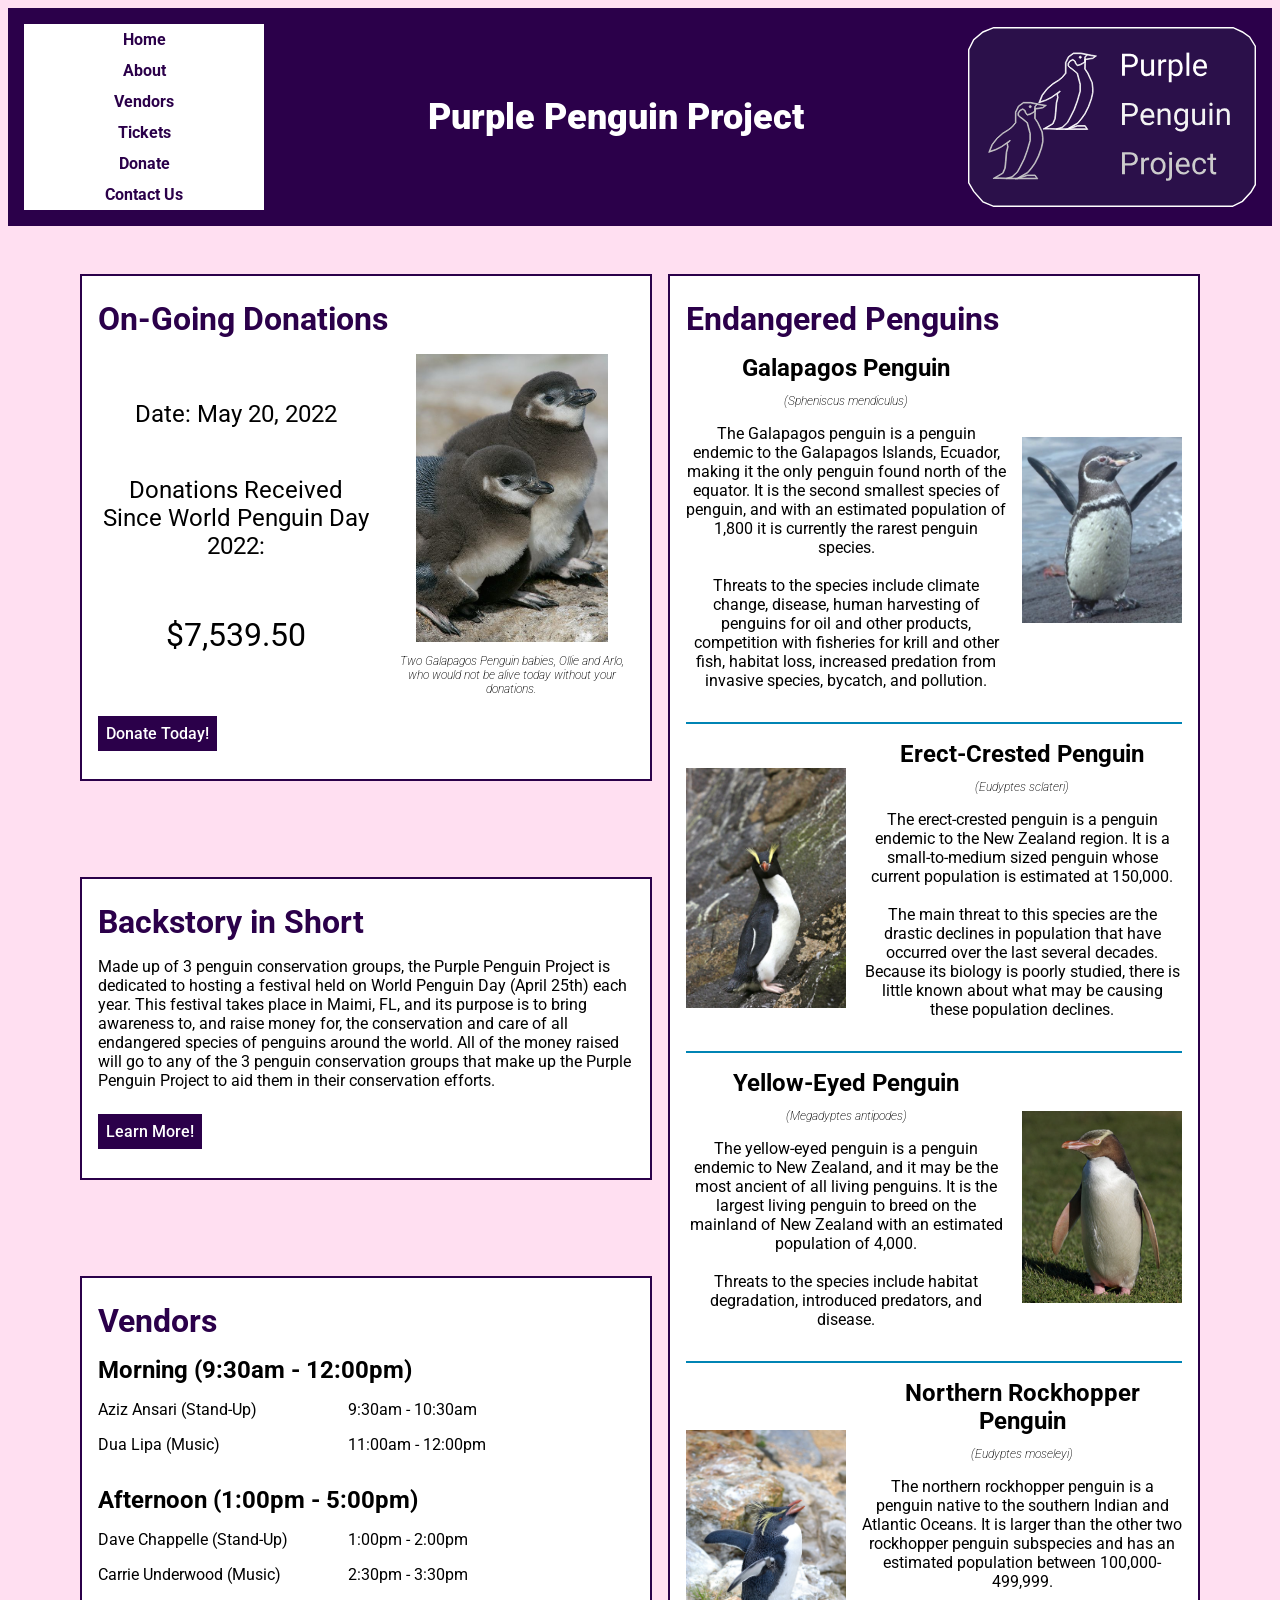
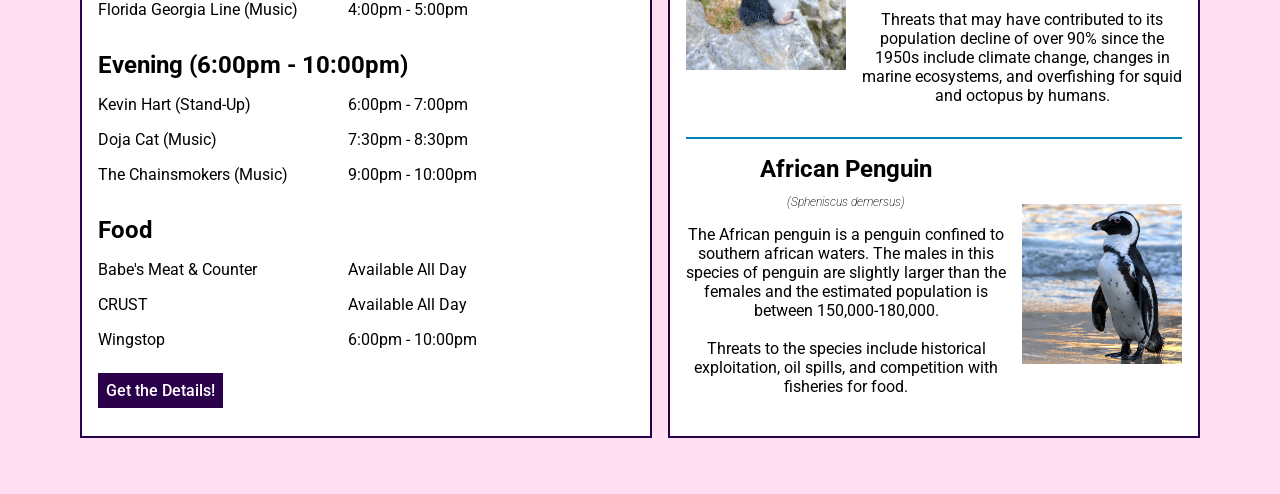
<file: index.html>
<!DOCTYPE html>
<html lang="en">
    <head>
        <meta charset="UTF-8">
        <meta http-equiv="X-UA-Compatible" content="IE=edge">
        <meta name="viewport" content="width=device-width, initial-scale=1.0">
        <title>Purple Penguin Project: Home</title>
        <link rel="stylesheet" href="styles.css">
        <link rel="preconnect" href="https://fonts.googleapis.com">
        <link rel="preconnect" href="https://fonts.gstatic.com" crossorigin>
        <link href="https://fonts.googleapis.com/css2?family=Roboto:ital,wght@0,400;0,500;0,700;0,900;1,100&display=swap" rel="stylesheet">
        <script src="scripts.js"></script>
        <link rel="apple-touch-icon" sizes="180x180" href="images/apple-touch-icon.png">
        <link rel="icon" type="image/png" sizes="32x32" href="images/favicon-32x32.png">
        <link rel="icon" type="image/png" sizes="16x16" href="images/favicon-16x16.png">
        <link rel="manifest" href="images/site.webmanifest">
        <link rel="mask-icon" href="images/safari-pinned-tab.svg" color="#5bbad5">
        <link rel="shortcut icon" href="images/favicon.ico">
        <meta name="msapplication-TileColor" content="#da532c">
        <meta name="msapplication-config" content="images/browserconfig.xml">
        <meta name="theme-color" content="#ffffff">
    </head>
    <body>
        <header>
            <div class="overlay toggle-nav"></div>
            <div class="menu-bars" onclick="toggleNav()">
                <hr>
                <hr>
                <hr>
            </div>
            <nav class="toggle-nav">
                <a href="index.html">Home</a>
                <a href="about.html">About</a>
                <a href="vendors.html">Vendors</a>
                <a href="tickets.html">Tickets</a>
                <a href="donate.html">Donate</a>
                <a href="contact.html">Contact Us</a>
            </nav>
            <h1>Purple Penguin Project</h1>
            <img src="images/logo-white.svg" alt="Purple Penguin Project Logo">
        </header>
        <main class="main-home">
            <section class="home-donations">
                <h3>On-Going Donations</h3>
                <article>
                    <div class="home-don-desktop">
                        <div>
                            <p class="current-don">Date: May 20, 2022</p>
                            <p class="current-don">Donations Received Since World Penguin Day 2022:</p>
                            <p class="don-amount">$7,539.50</p>
                        </div>
                        <div class="home-don-img">
                            <img src="images/galapagos-babies.jpg" alt="Two Galapagos Penguin Babies">
                            <p class="caption">Two Galapagos Penguin babies, Ollie and Arlo, who would not be alive today without your donations.</p>
                        </div>
                    </div>
                    <a href="donate.html">Donate Today!</a>
                </article>
            </section>
            <section class="home-backstory">
                <h3>Backstory in Short</h3>
                <article>
                    <p>Made up of 3 penguin conservation groups, the Purple Penguin Project is dedicated to hosting a festival held on World Penguin Day (April 25th) each year. This festival takes place in Maimi, FL, and its purpose is to bring awareness to, and raise money for, the conservation and care of all endangered species of penguins around the world. All of the money raised will go to any of the 3 penguin conservation groups that make up the Purple Penguin Project to aid them in their conservation efforts.</p>
                    <a href="about.html">Learn More!</a>
                </article>
            </section>
            <section class="home-vendors">
                <h3>Vendors</h3>
                <article>
                    <h4>Morning (9:30am - 12:00pm)</h4>
                    <div class="vendor-grid">
                        <div class="performer">
                            <p>Aziz Ansari (Stand-Up)</p>
                            <p>Dua Lipa (Music)</p>
                        </div>
                        <div class="times">
                            <p>9:30am - 10:30am</p>
                            <p>11:00am - 12:00pm</p>
                        </div>
                    </div>
                    <h4>Afternoon (1:00pm - 5:00pm)</h4>
                    <div class="vendor-grid">
                        <div class="performer">
                            <p>Dave Chappelle (Stand-Up)</p>
                            <p>Carrie Underwood (Music)</p>
                            <p>Florida Georgia Line (Music)</p>
                        </div>
                        <div class="times">
                            <p>1:00pm - 2:00pm</p>
                            <p>2:30pm - 3:30pm</p>
                            <p>4:00pm - 5:00pm</p>
                        </div>
                    </div>
                    <h4>Evening (6:00pm - 10:00pm)</h4>
                    <div class="vendor-grid">
                        <div class="performer">
                            <p>Kevin Hart (Stand-Up)</p>
                            <p>Doja Cat (Music)</p>
                            <p>The Chainsmokers (Music)</p>
                        </div>
                        <div class="times">
                            <p>6:00pm - 7:00pm</p>
                            <p>7:30pm - 8:30pm</p>
                            <p>9:00pm - 10:00pm</p>
                        </div>
                    </div>
                    <h4>Food</h4>
                    <div class="vendor-grid food-grid">
                        <div class="performer">
                            <p>Babe's Meat & Counter</p>
                            <p>CRUST</p>
                            <p>Wingstop</p>
                        </div>
                        <div class="times">
                            <p>Available All Day</p>
                            <p>Available All Day</p>
                            <p>6:00pm - 10:00pm</p>
                        </div>
                    </div>
                    <a href="vendors.html">Get the Details!</a>
                </article>
            </section>
            <section class="home-penguins">
                <h3>Endangered Penguins</h3>
                <article class="penguin-desktop">
                    <div class="galapagos">
                        <div class="info-left">
                            <h4>Galapagos Penguin</h4>
                            <p class="caption-diff">(Spheniscus mendiculus)</p>
                            <p>The Galapagos penguin is a penguin endemic to the Galapagos Islands, Ecuador, making it the only penguin found north of the equator. It is the second smallest species of penguin, and with an estimated population of 1,800 it is currently the rarest penguin species.<br><br>Threats to the species include climate change, disease, human harvesting of penguins for oil and other products, competition with fisheries for krill and other fish, habitat loss, increased predation from invasive species, bycatch, and pollution.</p>
                        </div>
                        <div class="penguin-image">
                            <img src="images/galapagos.jpg" alt="Galapagos Penguin">
                        </div>
                    </div>
                    <div class="erect-crested">
                        <div class="info-right">
                            <h4>Erect-Crested Penguin</h4>
                            <p class="caption-diff">(Eudyptes sclateri)</p>
                            <p>The erect-crested penguin is a penguin endemic to the New Zealand region. It is a small-to-medium sized penguin whose current population is estimated at 150,000.<br><br>The main threat to this species are the drastic declines in population that have occurred over the last several decades. Because its biology is poorly studied, there is little known about what may be causing these population declines.</p>
                        </div>
                        <div class="penguin-image">
                            <img src="images/erect-crested.jpg" alt="Erect-Crested Penguin">
                        </div>
                    </div>
                    <div class="yellow-eyed">
                        <div class="info-left">
                            <h4>Yellow-Eyed Penguin</h4>
                            <p class="caption-diff">(Megadyptes antipodes)</p>
                            <p>The yellow-eyed penguin is a penguin endemic to New Zealand, and it may be the most ancient of all living penguins. It is the largest living penguin to breed on the mainland of New Zealand with an estimated population of 4,000.<br><br>Threats to the species include habitat degradation, introduced predators, and disease.</p>
                        </div>
                        <div class="penguin-image">
                            <img src="images/yellow-eyed.jpg" alt="Yellow-Eyed Penguin">
                        </div>
                    </div>
                    <div class="northern-rockhopper">
                        <div class="info-right">
                            <h4>Northern Rockhopper Penguin</h4>
                            <p class="caption-diff">(Eudyptes moseleyi)</p>
                            <p>The northern rockhopper penguin is a penguin native to the southern Indian and Atlantic Oceans. It is larger than the other two rockhopper penguin subspecies and has an estimated population between 100,000-499,999.<br><br>Threats that may have contributed to its population decline of over 90% since the 1950s include climate change, changes in marine ecosystems, and overfishing for squid and octopus by humans.</p>
                        </div>
                        <div class="penguin-image">
                            <img src="images/northern-rockhopper.jpg" alt="Northern Rockhopper Penguin">
                        </div>
                    </div>
                    <div class="african">
                        <div class="info-left">
                            <h4>African Penguin</h4>
                            <p class="caption-diff">(Spheniscus demersus)</p>
                            <p>The African penguin is a penguin confined to southern african waters. The males in this species of penguin are slightly larger than the females and the estimated population is between 150,000-180,000.<br><br>Threats to the species include historical exploitation, oil spills, and competition with fisheries for food.</p>
                        </div>
                        <div class="penguin-image">
                            <img src="images/african.jpg" alt="African Penguin">
                        </div>
                    </div>
                </article>
            </section>
        </main>
    </body>
</html>
</file>
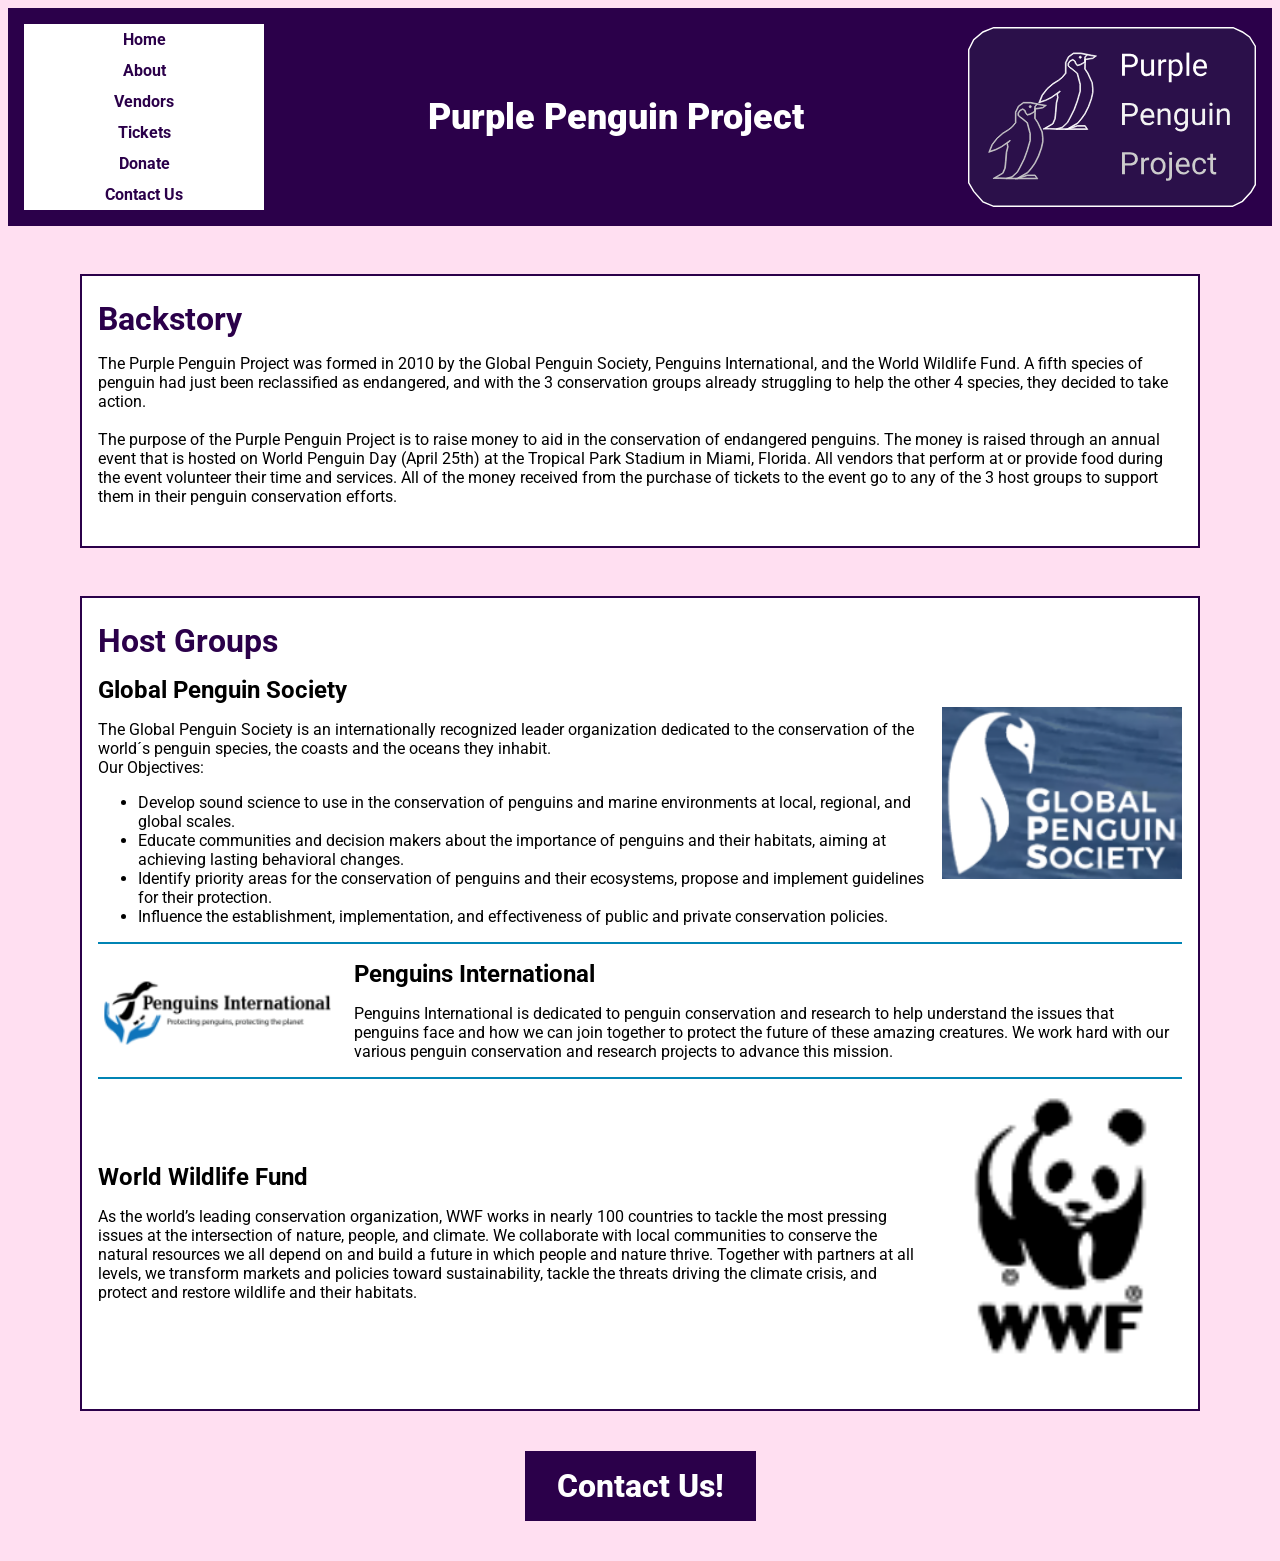
<file: about.html>
<!DOCTYPE html>
<html lang="en">
    <head>
        <meta charset="UTF-8">
        <meta http-equiv="X-UA-Compatible" content="IE=edge">
        <meta name="viewport" content="width=device-width, initial-scale=1.0">
        <title>Purple Penguin Project: About</title>
        <link rel="stylesheet" href="styles.css">
        <link rel="preconnect" href="https://fonts.googleapis.com">
        <link rel="preconnect" href="https://fonts.gstatic.com" crossorigin>
        <link href="https://fonts.googleapis.com/css2?family=Roboto:ital,wght@0,400;0,500;0,700;0,900;1,100&display=swap" rel="stylesheet">
        <script src="scripts.js"></script>
        <link rel="apple-touch-icon" sizes="180x180" href="images/apple-touch-icon.png">
        <link rel="icon" type="image/png" sizes="32x32" href="images/favicon-32x32.png">
        <link rel="icon" type="image/png" sizes="16x16" href="images/favicon-16x16.png">
        <link rel="manifest" href="images/site.webmanifest">
        <link rel="mask-icon" href="images/safari-pinned-tab.svg" color="#5bbad5">
        <link rel="shortcut icon" href="images/favicon.ico">
        <meta name="msapplication-TileColor" content="#da532c">
        <meta name="msapplication-config" content="images/browserconfig.xml">
        <meta name="theme-color" content="#ffffff">
    </head>
    <body>
        <header>
            <div class="overlay toggle-nav"></div>
            <div class="menu-bars" onclick="toggleNav()">
                <hr>
                <hr>
                <hr>
            </div>
            <nav class="toggle-nav">
                <a href="index.html">Home</a>
                <a href="about.html">About</a>
                <a href="vendors.html">Vendors</a>
                <a href="tickets.html">Tickets</a>
                <a href="donate.html">Donate</a>
                <a href="contact.html">Contact Us</a>
            </nav>
            <h1>Purple Penguin Project</h1>
            <img src="images/logo-white.svg" alt="Purple Penguin Project Logo">
        </header>
        <main>
            <section class="about-backstory">
                <h3>Backstory</h3>
                <article>
                    <p>The Purple Penguin Project was formed in 2010 by the Global Penguin Society, Penguins International, and the World Wildlife Fund. A fifth species of penguin had just been reclassified as endangered, and with the 3 conservation groups already struggling to help the other 4 species, they decided to take action.<br><br>
                    The purpose of the Purple Penguin Project is to raise money to aid in the conservation of endangered penguins. The money is raised through an annual event that is hosted on World Penguin Day (April 25th) at the Tropical Park Stadium in Miami, Florida. All vendors that perform at or provide food during the event volunteer their time and services. All of the money received from the purchase of tickets to the event go to any of the 3 host groups to support them in their penguin conservation efforts.</p>
                </article>
            </section>
            <section class="about-hosts">
                <h3>Host Groups</h3>
                <article class="image-info-a">
                    <div class="about-img">
                        <img src="images/global-penguin-society.png" alt="Global Penguin Society Logo">
                    </div>
                    <div>
                        <h4>Global Penguin Society</h4>
                        <p>The Global Penguin Society is an internationally recognized leader organization dedicated to the conservation of the world´s penguin species, the coasts and the oceans they inhabit.<br>Our Objectives:</p>
                        <ul>
                            <li>Develop sound science to use in the conservation of penguins and marine environments at local, regional, and global scales.</li>
                            <li>Educate communities and decision makers about the importance of penguins and their habitats, aiming at achieving lasting behavioral changes.</li>
                            <li>Identify priority areas for the conservation of penguins and their ecosystems, propose and implement guidelines for their protection.</li>
                            <li>Influence the establishment, implementation, and effectiveness of public and private conservation policies.</li>
                        </ul>
                    </div>
                </article>
                <article class="image-info-b">
                    <div class="about-img">
                        <img src="images/penguins-international.png" alt="Penguins International Logo">
                    </div>
                    <div>
                        <h4>Penguins International</h4>
                        <p>Penguins International is dedicated to penguin conservation and research to help understand the issues that penguins face and how we can join together to protect the future of these amazing creatures. We work hard with our various penguin conservation and research projects to advance this mission.</p>
                    </div>
                </article>
                <article class="image-info-c">
                    <div class="about-img">
                        <img src="images/world-wildlife-fund.png" alt="World Wildlife Fund Logo">
                    </div>
                    <div>
                        <h4>World Wildlife Fund</h4>
                        <p>As the world’s leading conservation organization, WWF works in nearly 100 countries to tackle the most pressing issues at the intersection of nature, people, and climate. We collaborate with local communities to conserve the natural resources we all depend on and build a future in which people and nature thrive. Together with partners at all levels, we transform markets and policies toward sustainability, tackle the threats driving the climate crisis, and protect and restore wildlife and their habitats.</p>
                    </div>
                </article>
            </section>
            <footer>
                <a href="contact.html">Contact Us!</a>
            </footer>
        </main>
    </body>
</html>
</file>
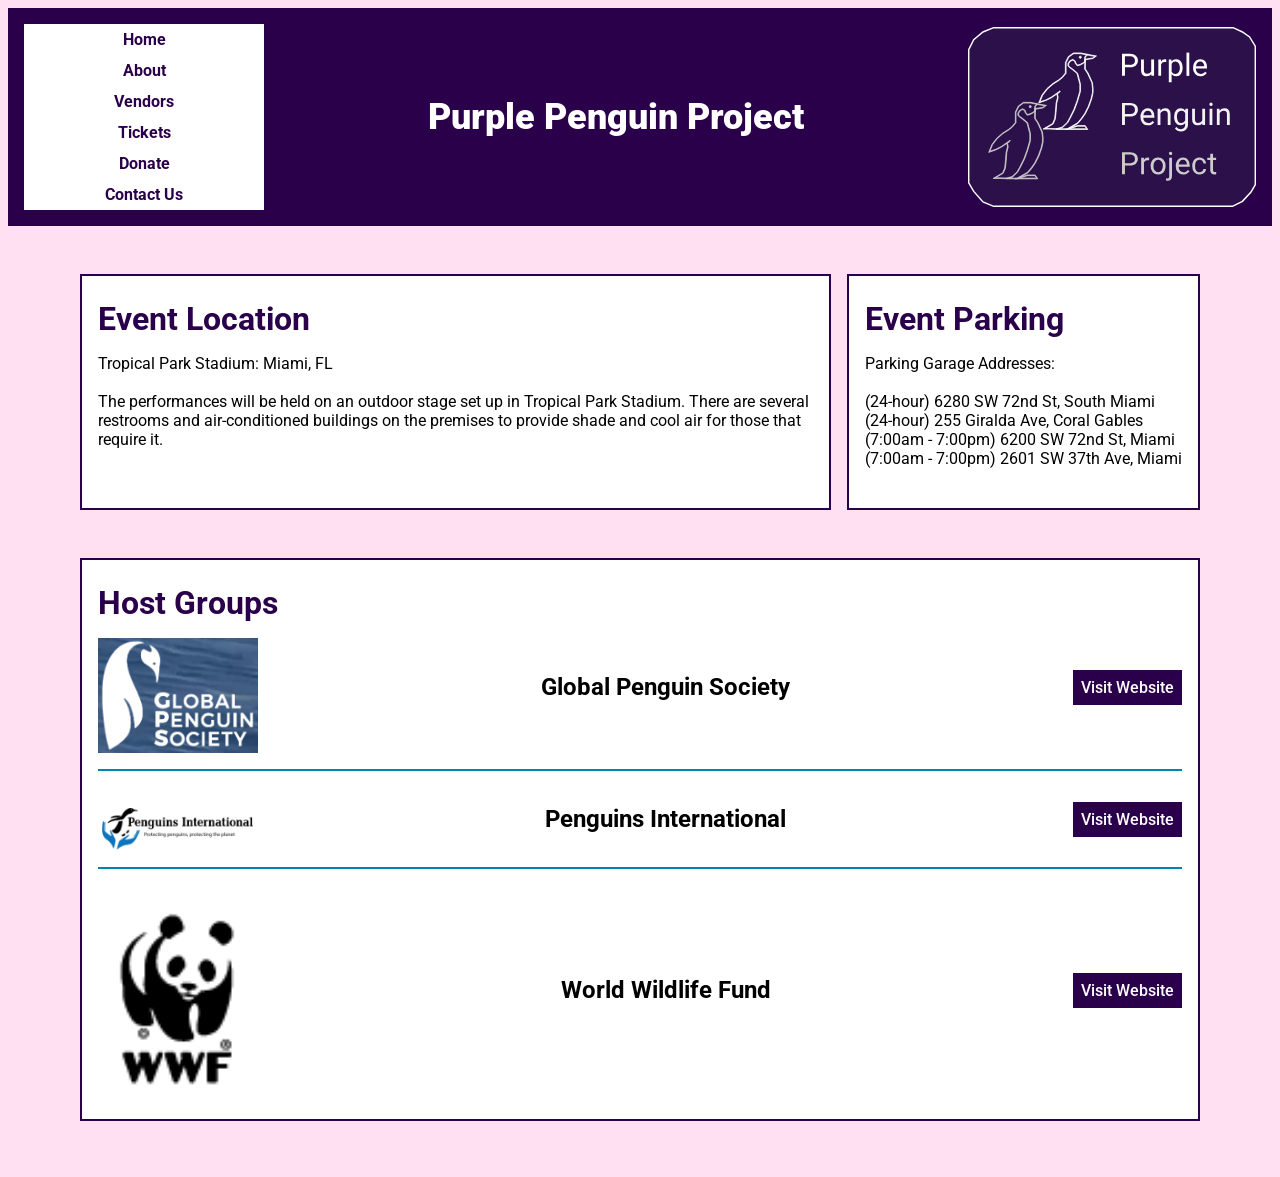
<file: contact.html>
<!DOCTYPE html>
<html lang="en">
    <head>
        <meta charset="UTF-8">
        <meta http-equiv="X-UA-Compatible" content="IE=edge">
        <meta name="viewport" content="width=device-width, initial-scale=1.0">
        <title>Purple Penguin Project: Contact Us</title>
        <link rel="stylesheet" href="styles.css">
        <link rel="preconnect" href="https://fonts.googleapis.com">
        <link rel="preconnect" href="https://fonts.gstatic.com" crossorigin>
        <link href="https://fonts.googleapis.com/css2?family=Roboto:ital,wght@0,400;0,500;0,700;0,900;1,100&display=swap" rel="stylesheet">
        <script src="scripts.js"></script>
        <link rel="apple-touch-icon" sizes="180x180" href="images/apple-touch-icon.png">
        <link rel="icon" type="image/png" sizes="32x32" href="images/favicon-32x32.png">
        <link rel="icon" type="image/png" sizes="16x16" href="images/favicon-16x16.png">
        <link rel="manifest" href="images/site.webmanifest">
        <link rel="mask-icon" href="images/safari-pinned-tab.svg" color="#5bbad5">
        <link rel="shortcut icon" href="images/favicon.ico">
        <meta name="msapplication-TileColor" content="#da532c">
        <meta name="msapplication-config" content="images/browserconfig.xml">
        <meta name="theme-color" content="#ffffff">
    </head>
    <body>
        <header>
            <div class="overlay toggle-nav"></div>
            <div class="menu-bars" onclick="toggleNav()">
                <hr>
                <hr>
                <hr>
            </div>
            <nav class="toggle-nav">
                <a href="index.html">Home</a>
                <a href="about.html">About</a>
                <a href="vendors.html">Vendors</a>
                <a href="tickets.html">Tickets</a>
                <a href="donate.html">Donate</a>
                <a href="contact.html">Contact Us</a>
            </nav>
            <h1>Purple Penguin Project</h1>
            <img src="images/logo-white.svg" alt="Purple Penguin Project Logo">
        </header>
        <main class="main-contact">
            <section class="contact-location">
                <h3>Event Location</h3>
                <article>
                    <p>Tropical Park Stadium: Miami, FL<br><br>
                    The performances will be held on an outdoor stage set up in Tropical Park Stadium. There are several restrooms and air-conditioned buildings on the premises to provide shade and cool air for those that require it.</p>
                </article>
            </section>
            <section class="contact-parking">
                <h3>Event Parking</h3>
                <article>
                    <p>Parking Garage Addresses:<br><br>
                    (24-hour) 6280 SW 72nd St, South Miami<br>
                    (24-hour) 255 Giralda Ave, Coral Gables<br>
                    (7:00am - 7:00pm) 6200 SW 72nd St, Miami<br>
                    (7:00am - 7:00pm) 2601 SW 37th Ave, Miami</p>
                </article>
            </section>
            <section class="contact-hosts">
                <h3>Host Groups</h3>
                <article class="host-one">
                    <img src="images/global-penguin-society.png" alt="Global Penguin Society Logo">
                    <h4>Global Penguin Society</h4>
                    <a href="https://www.globalpenguinsociety.org/#vmo">Visit Website</a>
                </article>
                <article class="host-two">
                    <img src="images/penguins-international.png" alt="Penguins International Logo">
                    <h4>Penguins International</h4>
                    <a href="https://www.penguinsinternational.org/">Visit Website</a>
                </article>
                <article class="host-three">
                    <img src="images/world-wildlife-fund.png" alt="World Wildlife Fund Logo">
                    <h4>World Wildlife Fund</h4>
                    <a href="https://www.worldwildlife.org/">Visit Website</a>
                </article>
            </section>
        </main>
    </body>
</html>
</file>
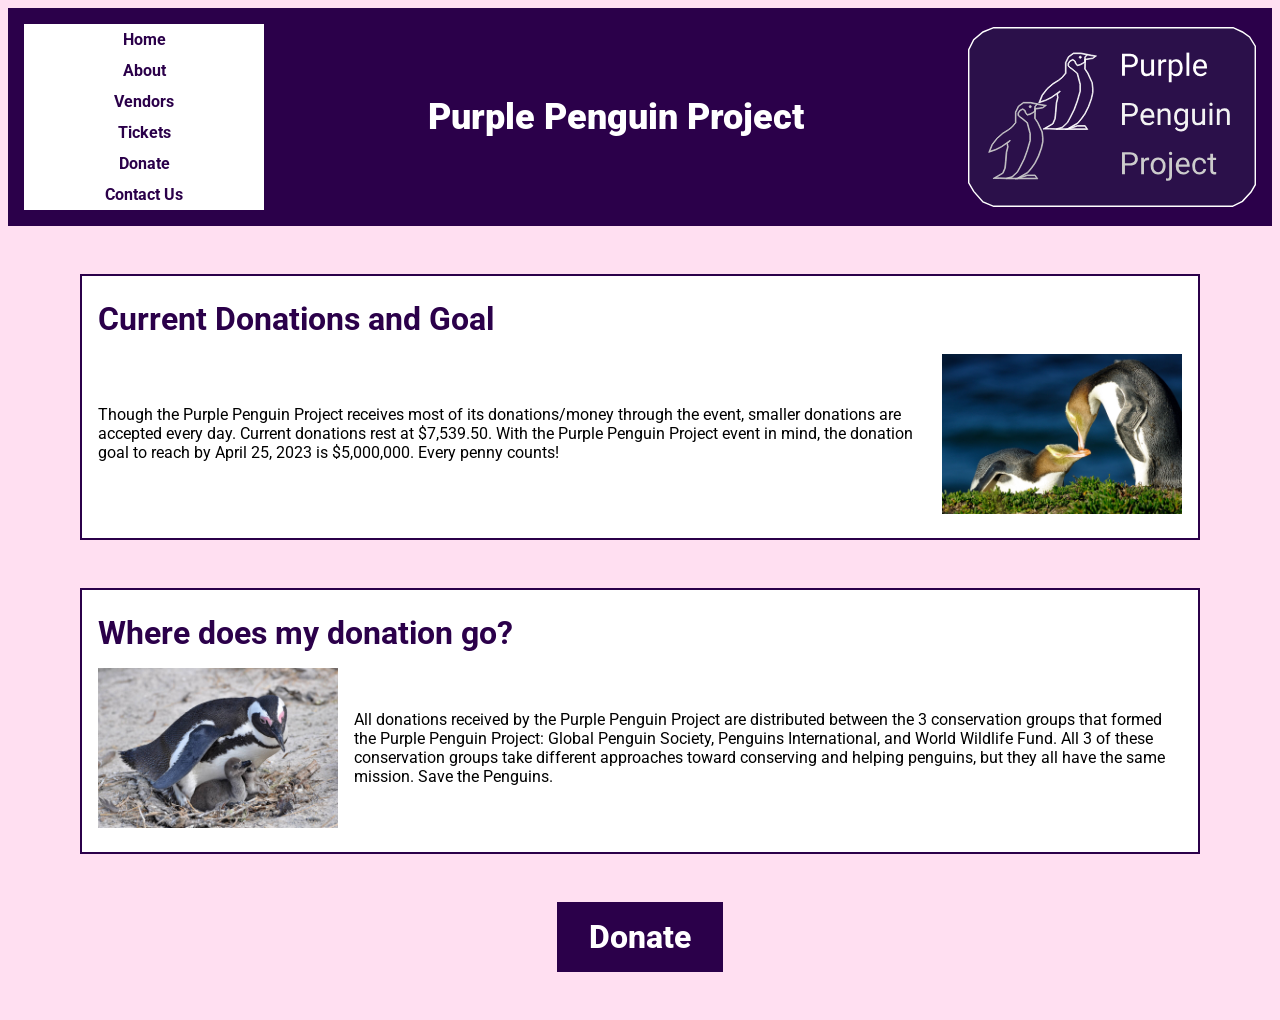
<file: donate.html>
<!DOCTYPE html>
<html lang="en">
    <head>
        <meta charset="UTF-8">
        <meta http-equiv="X-UA-Compatible" content="IE=edge">
        <meta name="viewport" content="width=device-width, initial-scale=1.0">
        <title>Purple Penguin Project: Donations</title>
        <link rel="stylesheet" href="styles.css">
        <link rel="preconnect" href="https://fonts.googleapis.com">
        <link rel="preconnect" href="https://fonts.gstatic.com" crossorigin>
        <link href="https://fonts.googleapis.com/css2?family=Roboto:ital,wght@0,400;0,500;0,700;0,900;1,100&display=swap" rel="stylesheet">
        <script src="scripts.js"></script>
        <link rel="apple-touch-icon" sizes="180x180" href="images/apple-touch-icon.png">
        <link rel="icon" type="image/png" sizes="32x32" href="images/favicon-32x32.png">
        <link rel="icon" type="image/png" sizes="16x16" href="images/favicon-16x16.png">
        <link rel="manifest" href="images/site.webmanifest">
        <link rel="mask-icon" href="images/safari-pinned-tab.svg" color="#5bbad5">
        <link rel="shortcut icon" href="images/favicon.ico">
        <meta name="msapplication-TileColor" content="#da532c">
        <meta name="msapplication-config" content="images/browserconfig.xml">
        <meta name="theme-color" content="#ffffff">
    </head>
    <body class="ticket-donate">
        <header>
            <div class="overlay toggle-nav"></div>
            <div class="menu-bars" onclick="toggleNav()">
                <hr>
                <hr>
                <hr>
            </div>
            <nav class="toggle-nav">
                <a href="index.html">Home</a>
                <a href="about.html">About</a>
                <a href="vendors.html">Vendors</a>
                <a href="tickets.html">Tickets</a>
                <a href="donate.html">Donate</a>
                <a href="contact.html">Contact Us</a>
            </nav>
            <h1>Purple Penguin Project</h1>
            <img src="images/logo-white.svg" alt="Purple Penguin Project Logo">
        </header>
        <main>
            <section class="different">
                <div class="boxes donations">
                    <div>
                        <h3>Current Donations and Goal</h3>
                    </div>
                    <div class="donate-img">
                        <img src="images/yellow-eyed-pair.jpg" alt="Pair of Yellow-Eyed Penguins">
                        <p>Though the Purple Penguin Project receives most of its donations/money through the event, smaller donations are accepted every day. Current donations rest at $7,539.50. With the Purple Penguin Project event in mind, the donation goal to reach by April 25, 2023 is $5,000,000. Every penny counts!</p>
                    </div>
                </div>
                <div class="boxes">
                    <div>
                        <h3>Where does my donation go?</h3>
                    </div>
                    <div class=" don-flip">
                        <img src="images/african-family.jpg" alt="Family of African Penguins">
                        <p>All donations received by the Purple Penguin Project are distributed between the 3 conservation groups that formed the Purple Penguin Project: Global Penguin Society, Penguins International, and World Wildlife Fund. All 3 of these conservation groups take different approaches toward conserving and helping penguins, but they all have the same mission. Save the Penguins.</p>
                    </div>
                </div>
            </section>
            <div class="form-button">
                <a href="donation-form.html">Donate</a>
            </div>
        </main>
    </body>
</html>
</file>
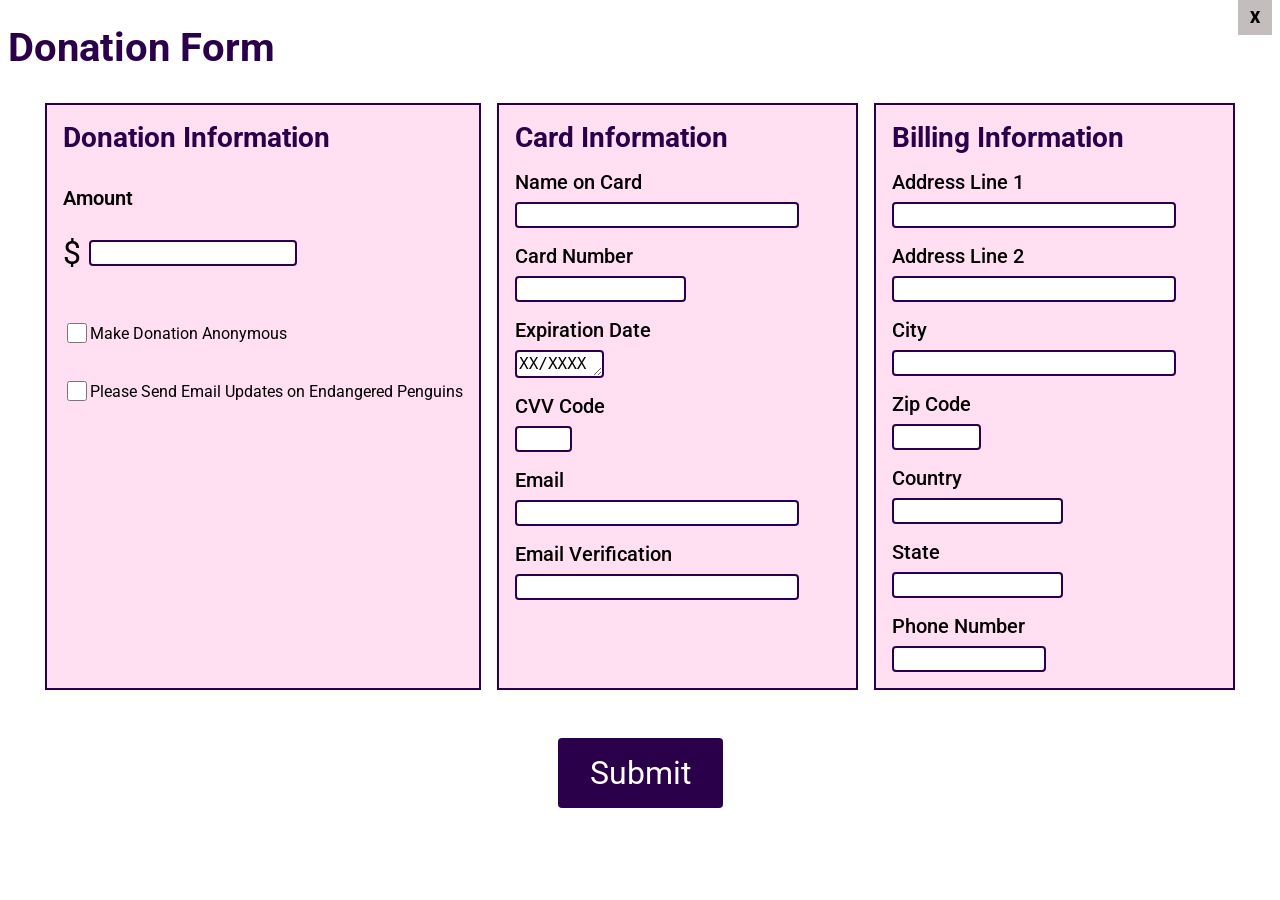
<file: donation-form.html>
<!DOCTYPE html>
<html lang="en">
    <head>
        <meta charset="UTF-8">
        <meta http-equiv="X-UA-Compatible" content="IE=edge">
        <meta name="viewport" content="width=device-width, initial-scale=1.0">
        <title>Purple Penguin Project: Donation Form</title>
        <link rel="stylesheet" href="forms.css">
        <link rel="preconnect" href="https://fonts.googleapis.com">
        <link rel="preconnect" href="https://fonts.gstatic.com" crossorigin>
        <link href="https://fonts.googleapis.com/css2?family=Roboto:ital,wght@0,400;0,500;0,700;0,900;1,100&display=swap" rel="stylesheet">
        <link rel="apple-touch-icon" sizes="180x180" href="images/apple-touch-icon.png">
        <link rel="icon" type="image/png" sizes="32x32" href="images/favicon-32x32.png">
        <link rel="icon" type="image/png" sizes="16x16" href="images/favicon-16x16.png">
        <link rel="manifest" href="images/site.webmanifest">
        <link rel="mask-icon" href="images/safari-pinned-tab.svg" color="#5bbad5">
        <link rel="shortcut icon" href="images/favicon.ico">
        <meta name="msapplication-TileColor" content="#da532c">
        <meta name="msapplication-config" content="images/browserconfig.xml">
        <meta name="theme-color" content="#ffffff">
    </head>
    <body>
        <header class="form">
            <h2>Donation Form</h2>
            <div class="x-out">
                <a href="donate.html">X</a>
            </div>
        </header>
        <main>
            <form>
                <section class="display">
                    <section class="donation">
                        <h3>Donation Information</h3>
                        <label for="amount" class="amount">Amount</label>
                        <div class="money">
                            <p>$</p>
                            <input type="number" id="amount" class="amount-input">
                        </div>
                        <div class="select donation-select">
                            <input type="checkbox" id="anon">
                            <label for="anon">Make Donation Anonymous</label>
                        </div>
                        <div class="select donation-select">
                            <input type="checkbox" id="updates">
                            <label for="updates">Please Send Email Updates on Endangered Penguins</label>
                        </div>
                    </section>
                    <section class="card-info">
                        <h3>Card Information</h3>
                        <label for="card-name">Name on Card</label>
                        <input type="text" id="card-name">
                        <label for="card-number">Card Number</label>
                        <input type="number" id="card-number" class="card-number">
                        <label for="exp-date">Expiration Date</label>
                        <textarea id="exp-date">XX/XXXX</textarea>
                        <label for="cvv">CVV Code</label>
                        <input type="number" id="cvv" class="cvv">
                        <label for="email">Email</label>
                        <input type="email" id="email">
                        <label for="email-ver">Email Verification</label>
                        <input type="email" id="email-ver">
                    </section>
                    <section class="billing-info">
                        <h3>Billing Information</h3>
                        <label for="address-one">Address Line 1</label>
                        <input type="text" id="address-one">
                        <label for="address-two">Address Line 2</label>
                        <input type="text" id="address-two">
                        <label for="city">City</label>
                        <input type="text" id="city" class="city">
                        <label for="zip-code">Zip Code</label>
                        <input type="number" id="zip-code" class="zip-code">
                        <label for="country">Country</label>
                        <input type="text" id="country" class="country">
                        <label for="state">State</label>
                        <input type="text" id="state" class="state">
                        <label for="phone">Phone Number</label>
                        <input type="tel" id="phone">
                    </section>
                </section>
                <div class="buttons">
                    <input type="submit">
                </div>
            </form>
        </main>
    </body>
</html>
</file>
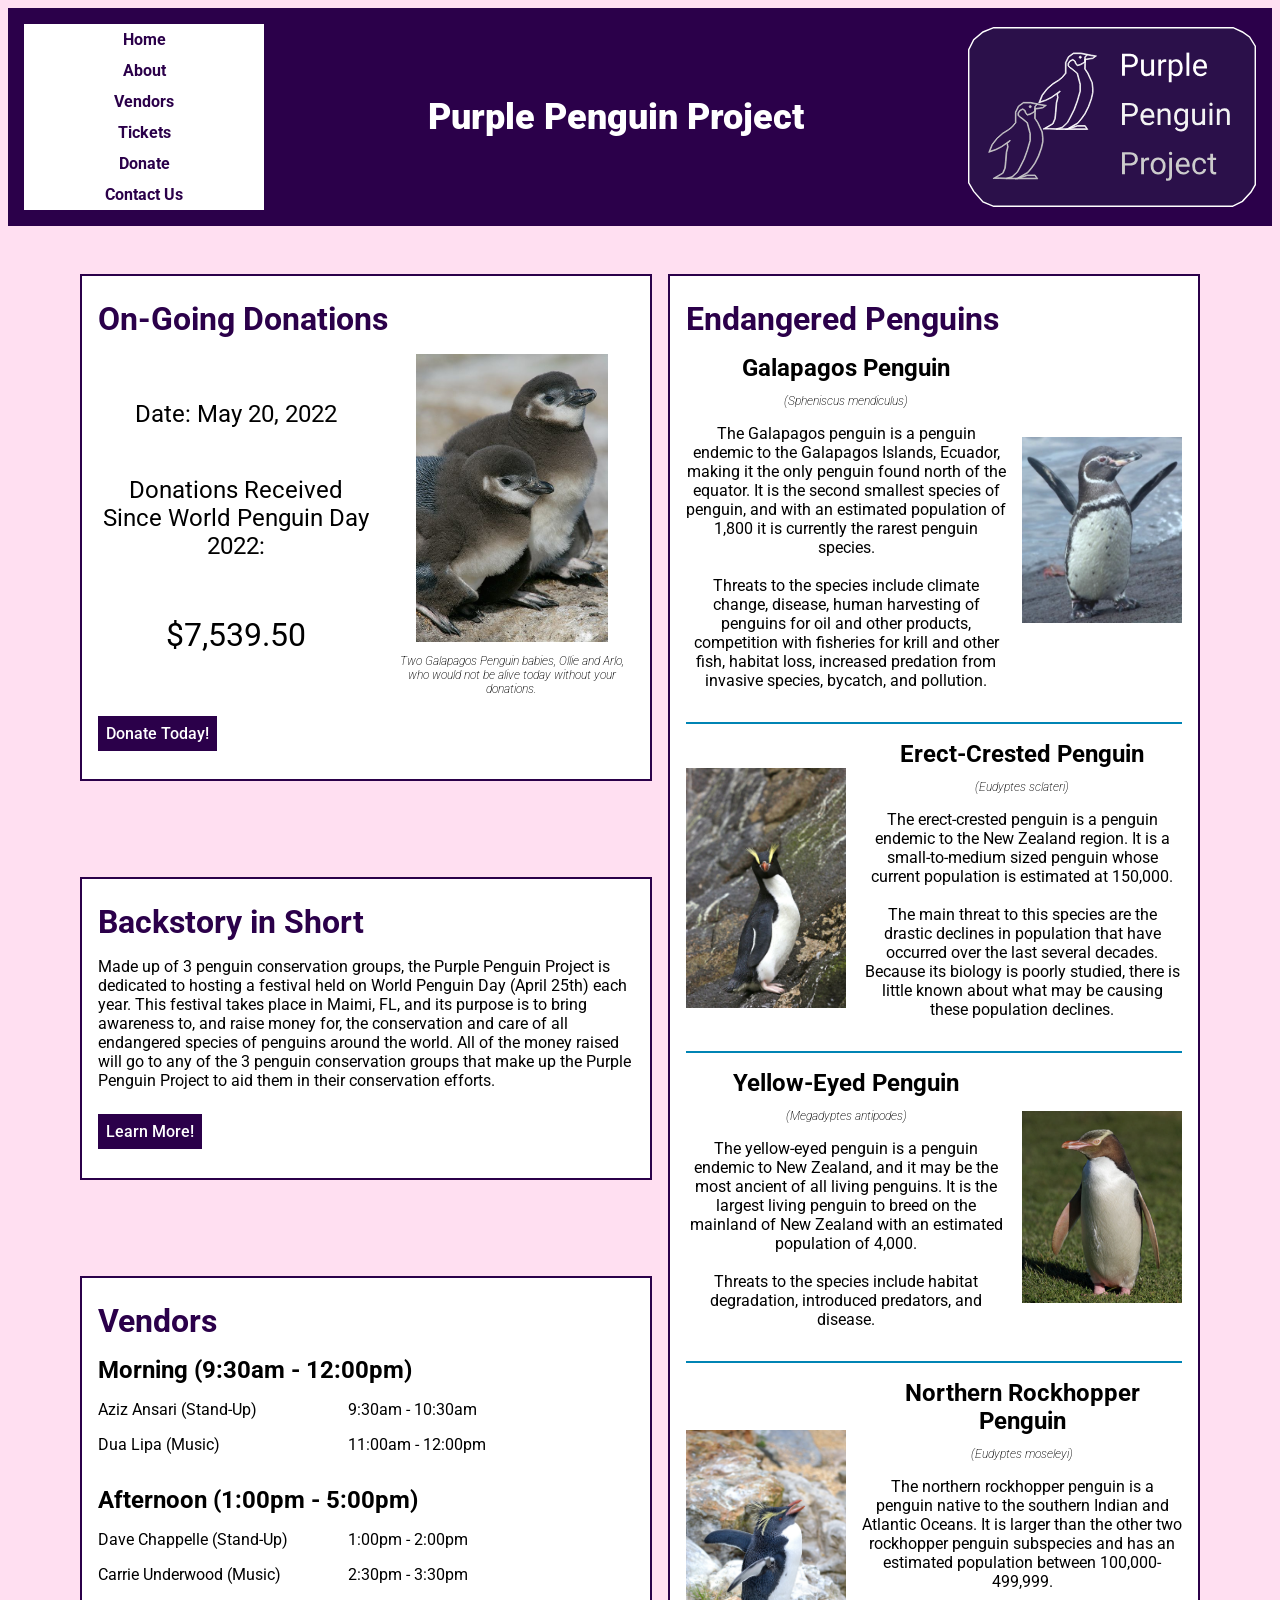
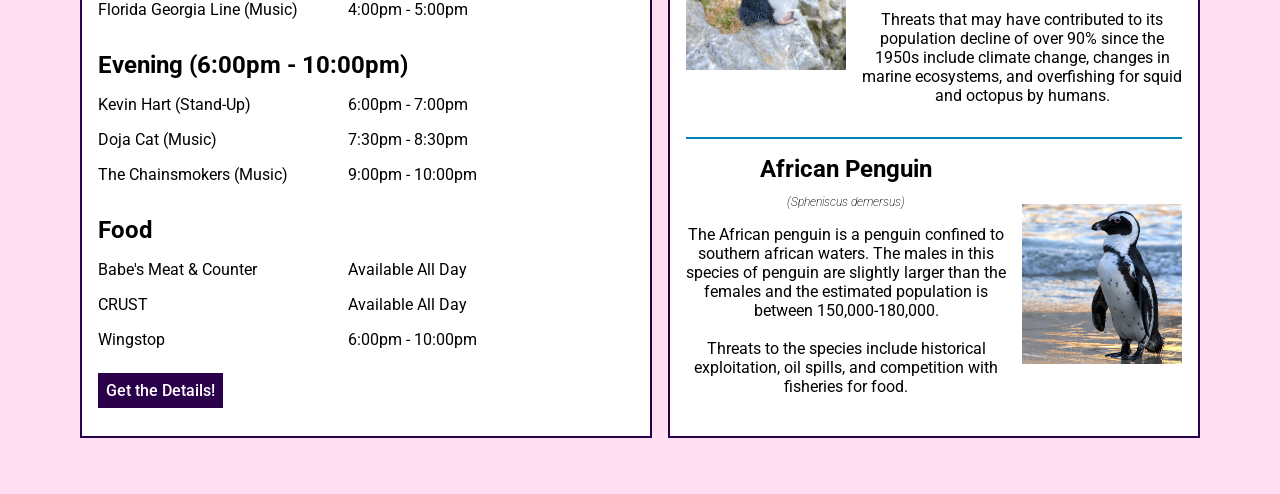
<file: home.html>
<!DOCTYPE html>
<html lang="en">
    <head>
        <meta charset="UTF-8">
        <meta http-equiv="X-UA-Compatible" content="IE=edge">
        <meta name="viewport" content="width=device-width, initial-scale=1.0">
        <title>Purple Penguin Project: Home</title>
        <link rel="stylesheet" href="styles.css">
        <link rel="preconnect" href="https://fonts.googleapis.com">
        <link rel="preconnect" href="https://fonts.gstatic.com" crossorigin>
        <link href="https://fonts.googleapis.com/css2?family=Roboto:ital,wght@0,400;0,500;0,700;0,900;1,100&display=swap" rel="stylesheet">
        <script src="scripts.js"></script>
        <link rel="apple-touch-icon" sizes="180x180" href="images/apple-touch-icon.png">
        <link rel="icon" type="image/png" sizes="32x32" href="images/favicon-32x32.png">
        <link rel="icon" type="image/png" sizes="16x16" href="images/favicon-16x16.png">
        <link rel="manifest" href="images/site.webmanifest">
        <link rel="mask-icon" href="images/safari-pinned-tab.svg" color="#5bbad5">
        <link rel="shortcut icon" href="images/favicon.ico">
        <meta name="msapplication-TileColor" content="#da532c">
        <meta name="msapplication-config" content="images/browserconfig.xml">
        <meta name="theme-color" content="#ffffff">
    </head>
    <body>
        <header>
            <div class="overlay toggle-nav"></div>
            <div class="menu-bars" onclick="toggleNav()">
                <hr>
                <hr>
                <hr>
            </div>
            <nav class="toggle-nav">
                <a href="home.html">Home</a>
                <a href="about.html">About</a>
                <a href="vendors.html">Vendors</a>
                <a href="tickets.html">Tickets</a>
                <a href="donate.html">Donate</a>
                <a href="contact.html">Contact Us</a>
            </nav>
            <h1>Purple Penguin Project</h1>
            <img src="images/logo-white.svg" alt="Purple Penguin Project Logo">
        </header>
        <main class="main-home">
            <section class="home-donations">
                <h3>On-Going Donations</h3>
                <article>
                    <div class="home-don-desktop">
                        <div>
                            <p class="current-don">Date: May 20, 2022</p>
                            <p class="current-don">Donations Received Since World Penguin Day 2022:</p>
                            <p class="don-amount">$7,539.50</p>
                        </div>
                        <div class="home-don-img">
                            <img src="images/galapagos-babies.jpg" alt="Two Galapagos Penguin Babies">
                            <p class="caption">Two Galapagos Penguin babies, Ollie and Arlo, who would not be alive today without your donations.</p>
                        </div>
                    </div>
                    <a href="donate.html">Donate Today!</a>
                </article>
            </section>
            <section class="home-backstory">
                <h3>Backstory in Short</h3>
                <article>
                    <p>Made up of 3 penguin conservation groups, the Purple Penguin Project is dedicated to hosting a festival held on World Penguin Day (April 25th) each year. This festival takes place in Maimi, FL, and its purpose is to bring awareness to, and raise money for, the conservation and care of all endangered species of penguins around the world. All of the money raised will go to any of the 3 penguin conservation groups that make up the Purple Penguin Project to aid them in their conservation efforts.</p>
                    <a href="about.html">Learn More!</a>
                </article>
            </section>
            <section class="home-vendors">
                <h3>Vendors</h3>
                <article>
                    <h4>Morning (9:30am - 12:00pm)</h4>
                    <div class="vendor-grid">
                        <div class="performer">
                            <p>Aziz Ansari (Stand-Up)</p>
                            <p>Dua Lipa (Music)</p>
                        </div>
                        <div class="times">
                            <p>9:30am - 10:30am</p>
                            <p>11:00am - 12:00pm</p>
                        </div>
                    </div>
                    <h4>Afternoon (1:00pm - 5:00pm)</h4>
                    <div class="vendor-grid">
                        <div class="performer">
                            <p>Dave Chappelle (Stand-Up)</p>
                            <p>Carrie Underwood (Music)</p>
                            <p>Florida Georgia Line (Music)</p>
                        </div>
                        <div class="times">
                            <p>1:00pm - 2:00pm</p>
                            <p>2:30pm - 3:30pm</p>
                            <p>4:00pm - 5:00pm</p>
                        </div>
                    </div>
                    <h4>Evening (6:00pm - 10:00pm)</h4>
                    <div class="vendor-grid">
                        <div class="performer">
                            <p>Kevin Hart (Stand-Up)</p>
                            <p>Doja Cat (Music)</p>
                            <p>The Chainsmokers (Music)</p>
                        </div>
                        <div class="times">
                            <p>6:00pm - 7:00pm</p>
                            <p>7:30pm - 8:30pm</p>
                            <p>9:00pm - 10:00pm</p>
                        </div>
                    </div>
                    <h4>Food</h4>
                    <div class="vendor-grid food-grid">
                        <div class="performer">
                            <p>Babe's Meat & Counter</p>
                            <p>CRUST</p>
                            <p>Wingstop</p>
                        </div>
                        <div class="times">
                            <p>Available All Day</p>
                            <p>Available All Day</p>
                            <p>6:00pm - 10:00pm</p>
                        </div>
                    </div>
                    <a href="vendors.html">Get the Details!</a>
                </article>
            </section>
            <section class="home-penguins">
                <h3>Endangered Penguins</h3>
                <article class="penguin-desktop">
                    <div class="galapagos">
                        <div class="info-left">
                            <h4>Galapagos Penguin</h4>
                            <p class="caption-diff">(Spheniscus mendiculus)</p>
                            <p>The Galapagos penguin is a penguin endemic to the Galapagos Islands, Ecuador, making it the only penguin found north of the equator. It is the second smallest species of penguin, and with an estimated population of 1,800 it is currently the rarest penguin species.<br><br>Threats to the species include climate change, disease, human harvesting of penguins for oil and other products, competition with fisheries for krill and other fish, habitat loss, increased predation from invasive species, bycatch, and pollution.</p>
                        </div>
                        <div class="penguin-image">
                            <img src="images/galapagos.jpg" alt="Galapagos Penguin">
                        </div>
                    </div>
                    <div class="erect-crested">
                        <div class="info-right">
                            <h4>Erect-Crested Penguin</h4>
                            <p class="caption-diff">(Eudyptes sclateri)</p>
                            <p>The erect-crested penguin is a penguin endemic to the New Zealand region. It is a small-to-medium sized penguin whose current population is estimated at 150,000.<br><br>The main threat to this species are the drastic declines in population that have occurred over the last several decades. Because its biology is poorly studied, there is little known about what may be causing these population declines.</p>
                        </div>
                        <div class="penguin-image">
                            <img src="images/erect-crested.jpg" alt="Erect-Crested Penguin">
                        </div>
                    </div>
                    <div class="yellow-eyed">
                        <div class="info-left">
                            <h4>Yellow-Eyed Penguin</h4>
                            <p class="caption-diff">(Megadyptes antipodes)</p>
                            <p>The yellow-eyed penguin is a penguin endemic to New Zealand, and it may be the most ancient of all living penguins. It is the largest living penguin to breed on the mainland of New Zealand with an estimated population of 4,000.<br><br>Threats to the species include habitat degradation, introduced predators, and disease.</p>
                        </div>
                        <div class="penguin-image">
                            <img src="images/yellow-eyed.jpg" alt="Yellow-Eyed Penguin">
                        </div>
                    </div>
                    <div class="northern-rockhopper">
                        <div class="info-right">
                            <h4>Northern Rockhopper Penguin</h4>
                            <p class="caption-diff">(Eudyptes moseleyi)</p>
                            <p>The northern rockhopper penguin is a penguin native to the southern Indian and Atlantic Oceans. It is larger than the other two rockhopper penguin subspecies and has an estimated population between 100,000-499,999.<br><br>Threats that may have contributed to its population decline of over 90% since the 1950s include climate change, changes in marine ecosystems, and overfishing for squid and octopus by humans.</p>
                        </div>
                        <div class="penguin-image">
                            <img src="images/northern-rockhopper.jpg" alt="Northern Rockhopper Penguin">
                        </div>
                    </div>
                    <div class="african">
                        <div class="info-left">
                            <h4>African Penguin</h4>
                            <p class="caption-diff">(Spheniscus demersus)</p>
                            <p>The African penguin is a penguin confined to southern african waters. The males in this species of penguin are slightly larger than the females and the estimated population is between 150,000-180,000.<br><br>Threats to the species include historical exploitation, oil spills, and competition with fisheries for food.</p>
                        </div>
                        <div class="penguin-image">
                            <img src="images/african.jpg" alt="African Penguin">
                        </div>
                    </div>
                </article>
            </section>
        </main>
    </body>
</html>
</file>
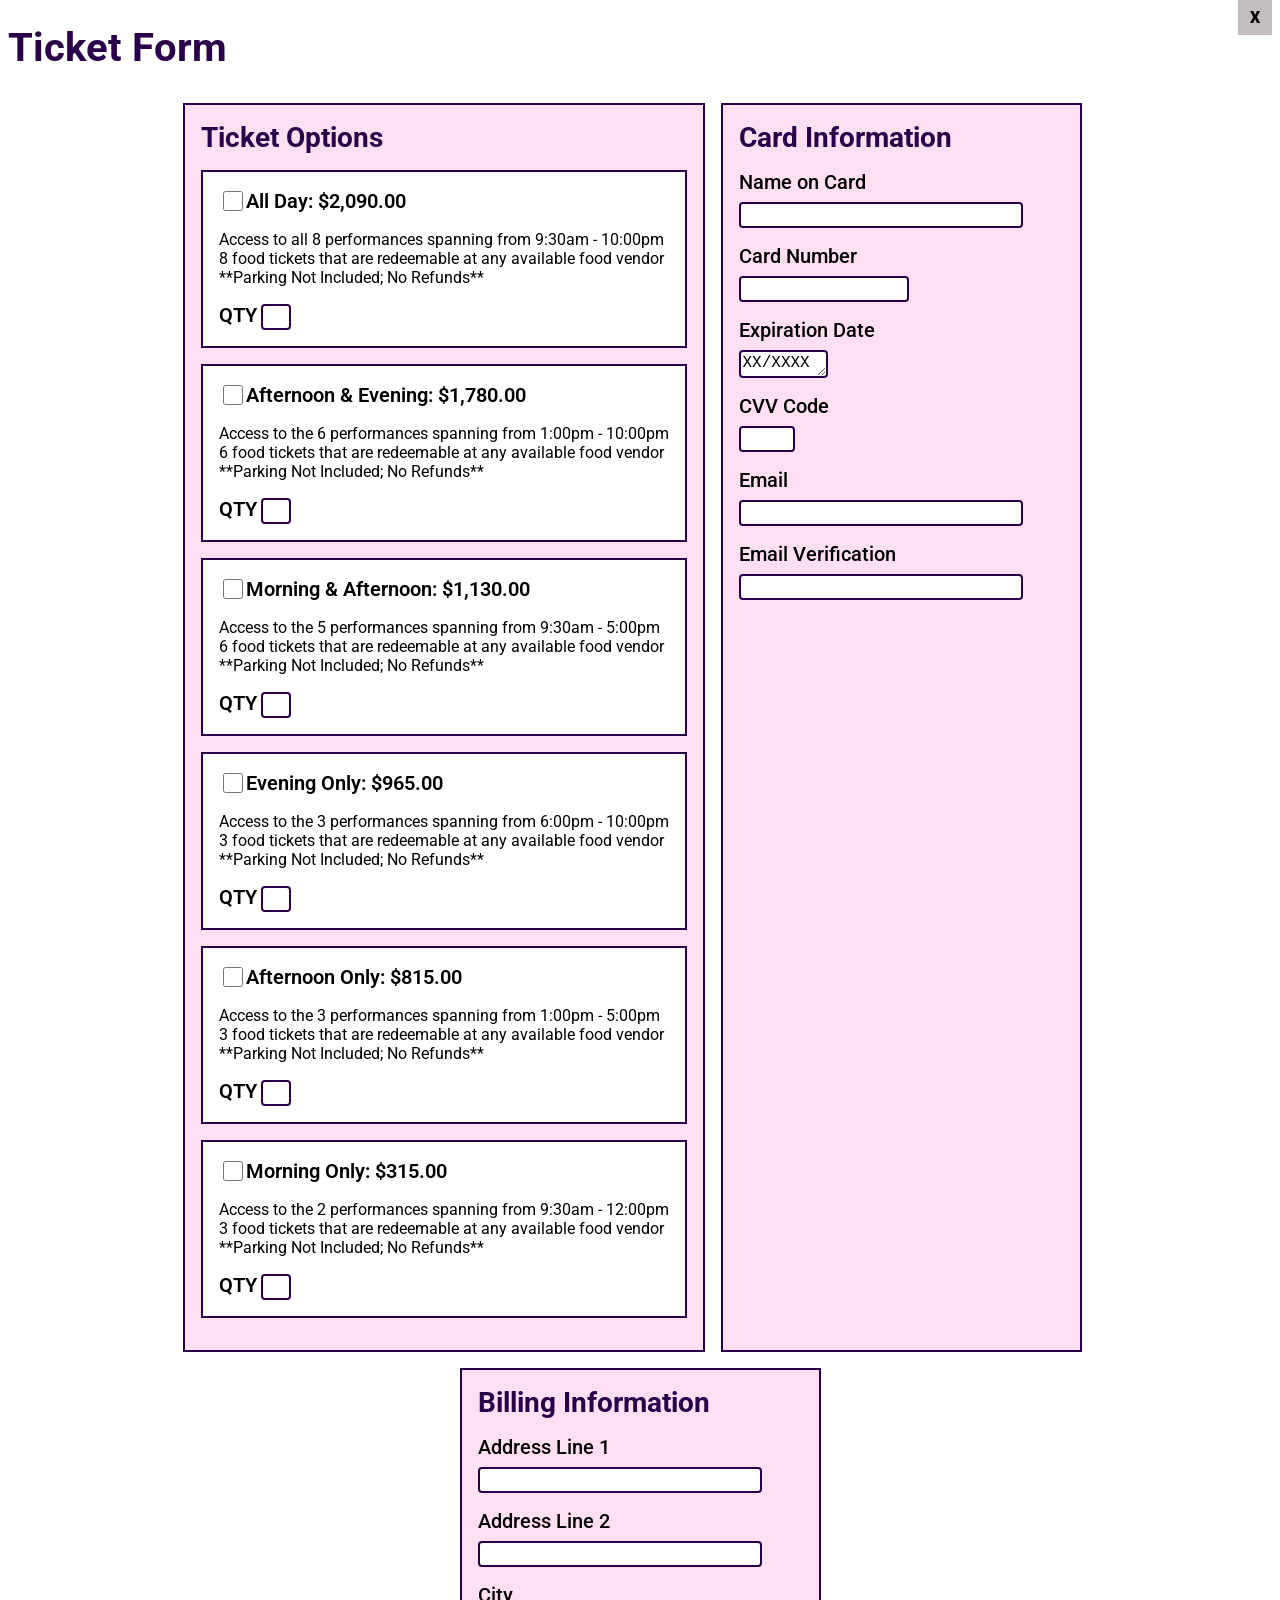
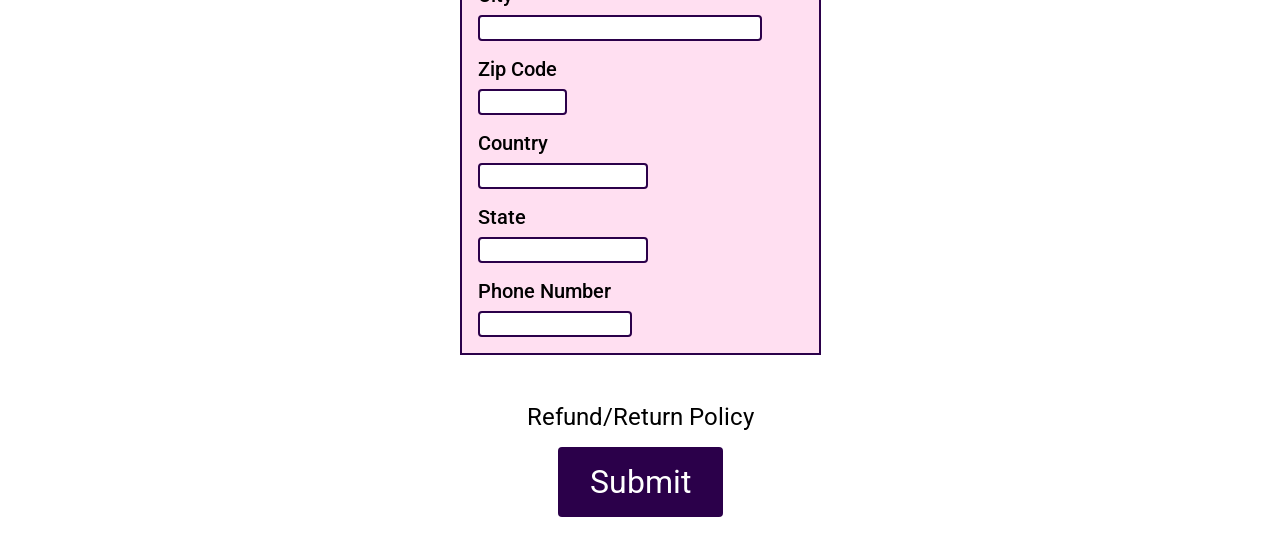
<file: ticket-form.html>
<!DOCTYPE html>
<html lang="en">
    <head>
        <meta charset="UTF-8">
        <meta http-equiv="X-UA-Compatible" content="IE=edge">
        <meta name="viewport" content="width=device-width, initial-scale=1.0">
        <title>Purple Penguin Project: Ticket Form</title>
        <link rel="stylesheet" href="forms.css">
        <link rel="preconnect" href="https://fonts.googleapis.com">
        <link rel="preconnect" href="https://fonts.gstatic.com" crossorigin>
        <link href="https://fonts.googleapis.com/css2?family=Roboto:ital,wght@0,400;0,500;0,700;0,900;1,100&display=swap" rel="stylesheet">
        <link rel="apple-touch-icon" sizes="180x180" href="images/apple-touch-icon.png">
        <link rel="icon" type="image/png" sizes="32x32" href="images/favicon-32x32.png">
        <link rel="icon" type="image/png" sizes="16x16" href="images/favicon-16x16.png">
        <link rel="manifest" href="images/site.webmanifest">
        <link rel="mask-icon" href="images/safari-pinned-tab.svg" color="#5bbad5">
        <link rel="shortcut icon" href="images/favicon.ico">
        <meta name="msapplication-TileColor" content="#da532c">
        <meta name="msapplication-config" content="images/browserconfig.xml">
        <meta name="theme-color" content="#ffffff">
    </head>
    <body>
        <header class="form">
            <h2>Ticket Form</h2>
            <div class="x-out">
                <a href="tickets.html">X</a>
            </div>
        </header>
        <main>
            <form>
                <section class="display">
                    <section id="tickets" class="tickets">
                        <h3>Ticket Options</h3>
                        <div class="ticket-option">
                            <div class="select">
                                <input type="checkbox" id="option-one">
                                <label for="option-one">All Day: $2,090.00</label>
                            </div>
                            <p>Access to all 8 performances spanning from 9:30am - 10:00pm<br>
                            8 food tickets that are redeemable at any available food vendor<br>
                            **Parking Not Included; No Refunds**</p>
                            <div class="qty">
                                <label for="qty-one">QTY</label>
                                <input type="text" id="qty-one" class="qty-text">
                            </div>
                        </div>
                        <div class="ticket-option">
                            <div class="select">
                                <input type="checkbox" id="option-two">
                                <label for="option-two">Afternoon & Evening: $1,780.00</label>
                            </div>
                            <p>Access to the 6 performances spanning from 1:00pm - 10:00pm<br>
                            6 food tickets that are redeemable at any available food vendor<br>
                            **Parking Not Included; No Refunds**</p>
                            <div class="qty">
                                <label for="qty-two">QTY</label>
                                <input type="text" id="qty-two" class="qty-text">
                            </div>
                        </div>
                        <div class="ticket-option">
                            <div class="select">
                                <input type="checkbox" id="option-three">
                                <label for="option-three">Morning & Afternoon: $1,130.00</label>
                            </div>
                            <p>Access to the 5 performances spanning from 9:30am - 5:00pm<br>
                            6 food tickets that are redeemable at any available food vendor<br>
                            **Parking Not Included; No Refunds**</p>
                            <div class="qty">
                                <label for="qty-three">QTY</label>
                                <input type="text" id="qty-three" class="qty-text">
                            </div>
                        </div>
                        <div class="ticket-option four">
                            <div class="select">
                                <input type="checkbox" id="option-four">
                                <label for="option-four">Evening Only: $965.00</label>
                            </div>
                            <p>Access to the 3 performances spanning from 6:00pm - 10:00pm<br>
                            3 food tickets that are redeemable at any available food vendor<br>
                            **Parking Not Included; No Refunds**</p>
                            <div class="qty">
                                <label for="qty-four">QTY</label>
                                <input type="text" id="qty-four" class="qty-text">
                            </div>
                        </div>
                        <div class="ticket-option">
                            <div class="select">
                                <input type="checkbox" id="option-five">
                                <label for="option-five">Afternoon Only: $815.00</label>
                            </div>
                            <p>Access to the 3 performances spanning from 1:00pm - 5:00pm<br>
                            3 food tickets that are redeemable at any available food vendor<br>
                            **Parking Not Included; No Refunds**</p>
                            <div class="qty">
                                <label for="qty-five">QTY</label>
                                <input type="text" id="qty-five" class="qty-text">
                            </div>
                        </div>
                        <div class="ticket-option">
                            <div class="select">
                                <input type="checkbox" id="option-six">
                                <label for="option-six">Morning Only: $315.00</label>
                            </div>
                            <p>Access to the 2 performances spanning from 9:30am - 12:00pm<br>
                            3 food tickets that are redeemable at any available food vendor<br>
                            **Parking Not Included; No Refunds**</p>
                            <div class="qty">
                                <label for="qty-six">QTY</label>
                                <input type="text" id="qty-six" class="qty-text">
                            </div>
                        </div>
                    </section>
                    <section class="card-info">
                        <h3>Card Information</h3>
                        <label for="card-name">Name on Card</label>
                        <input type="text" id="card-name">
                        <label for="card-number">Card Number</label>
                        <input type="number" id="card-number" class="card-number">
                        <label for="exp-date">Expiration Date</label>
                        <textarea id="exp-date">XX/XXXX</textarea>
                        <label for="cvv">CVV Code</label>
                        <input type="number" id="cvv" class="cvv">
                        <label for="email">Email</label>
                        <input type="email" id="email">
                        <label for="email-ver">Email Verification</label>
                        <input type="email" id="email-ver">
                    </section>
                    <section class="billing-info">
                        <h3>Billing Information</h3>
                        <label for="address-one">Address Line 1</label>
                        <input type="text" id="address-one">
                        <label for="address-two">Address Line 2</label>
                        <input type="text" id="address-two">
                        <label for="city">City</label>
                        <input type="text" id="city" class="city">
                        <label for="zip-code">Zip Code</label>
                        <input type="number" id="zip-code" class="zip-code">
                        <label for="country">Country</label>
                        <input type="text" id="country" class="country">
                        <label for="state">State</label>
                        <input type="text" id="state" class="state">
                        <label for="phone">Phone Number</label>
                        <input type="tel" id="phone">
                    </section>
                </section>
                <div class="buttons">
                    <a href="#tickets">Refund/Return Policy</a>
                    <input type="submit">
                </div>
            </form>
        </main>
    </body>
</html>
</file>
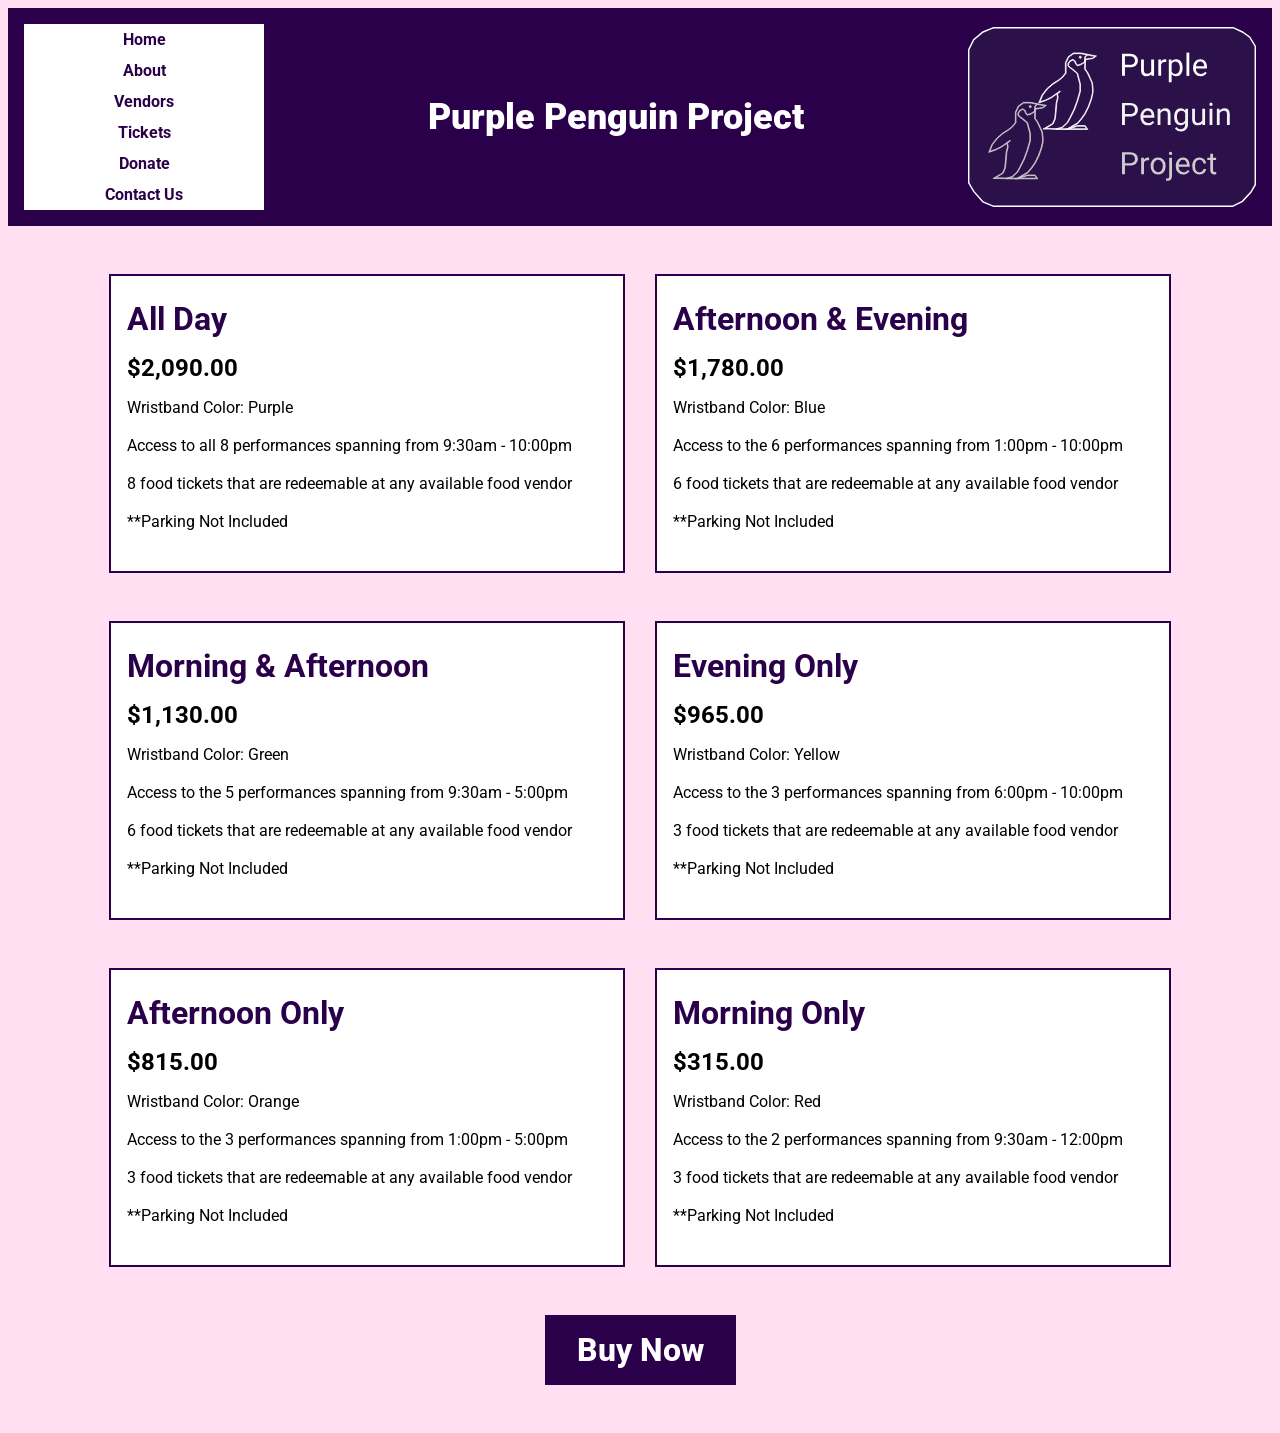
<file: tickets.html>
<!DOCTYPE html>
<html lang="en">
    <head>
        <meta charset="UTF-8">
        <meta http-equiv="X-UA-Compatible" content="IE=edge">
        <meta name="viewport" content="width=device-width, initial-scale=1.0">
        <title>Purple Penguin Project: Tickets</title>
        <link rel="stylesheet" href="styles.css">
        <link rel="preconnect" href="https://fonts.googleapis.com">
        <link rel="preconnect" href="https://fonts.gstatic.com" crossorigin>
        <link href="https://fonts.googleapis.com/css2?family=Roboto:ital,wght@0,400;0,500;0,700;0,900;1,100&display=swap" rel="stylesheet">
        <script src="scripts.js"></script>
        <link rel="apple-touch-icon" sizes="180x180" href="images/apple-touch-icon.png">
        <link rel="icon" type="image/png" sizes="32x32" href="images/favicon-32x32.png">
        <link rel="icon" type="image/png" sizes="16x16" href="images/favicon-16x16.png">
        <link rel="manifest" href="images/site.webmanifest">
        <link rel="mask-icon" href="images/safari-pinned-tab.svg" color="#5bbad5">
        <link rel="shortcut icon" href="images/favicon.ico">
        <meta name="msapplication-TileColor" content="#da532c">
        <meta name="msapplication-config" content="images/browserconfig.xml">
        <meta name="theme-color" content="#ffffff">
    </head>
    <body class="ticket-donate">
        <header>
            <div class="overlay toggle-nav"></div>
            <div class="menu-bars" onclick="toggleNav()">
                <hr>
                <hr>
                <hr>
            </div>
            <nav class="toggle-nav">
                <a href="index.html">Home</a>
                <a href="about.html">About</a>
                <a href="vendors.html">Vendors</a>
                <a href="tickets.html">Tickets</a>
                <a href="donate.html">Donate</a>
                <a href="contact.html">Contact Us</a>
            </nav>
            <h1>Purple Penguin Project</h1>
            <img src="images/logo-white.svg" alt="Purple Penguin Project Logo">
        </header>
        <main class="main-tickets">
            <section class="different desktop-tickets">
                <div class="boxes option-one">
                    <h3 class="ticket-heading">All Day</h3>
                    <h4>$2,090.00</h4>
                    <p>Wristband Color: Purple<br><br>
                    Access to all 8 performances spanning from 9:30am - 10:00pm<br><br>
                    8 food tickets that are redeemable at any available food vendor<br><br>
                    **Parking Not Included</p>
                </div>
                <div class="boxes option-two">
                    <h3 class="ticket-heading">Afternoon & Evening</h3>
                    <h4>$1,780.00</h4>
                    <p>Wristband Color: Blue<br><br>
                    Access to the 6 performances spanning from 1:00pm - 10:00pm<br><br>
                    6 food tickets that are redeemable at any available food vendor<br><br>
                    **Parking Not Included</p>
                </div>
                <div class="boxes option-three">
                    <h3 class="ticket-heading">Morning & Afternoon</h3>
                    <h4>$1,130.00</h4>
                    <p>Wristband Color: Green<br><br>
                    Access to the 5 performances spanning from 9:30am - 5:00pm<br><br>
                    6 food tickets that are redeemable at any available food vendor<br><br>
                    **Parking Not Included</p>
                </div>
                <div class="boxes option-four">
                    <h3 class="ticket-heading">Evening Only</h3>
                    <h4>$965.00</h4>
                    <p>Wristband Color: Yellow<br><br>
                    Access to the 3 performances spanning from 6:00pm - 10:00pm<br><br>
                    3 food tickets that are redeemable at any available food vendor<br><br>
                    **Parking Not Included</p>
                </div>
                <div class="boxes option-five">
                    <h3 class="ticket-heading">Afternoon Only</h3>
                    <h4>$815.00</h4>
                    <p>Wristband Color: Orange<br><br>
                    Access to the 3 performances spanning from 1:00pm - 5:00pm<br><br>
                    3 food tickets that are redeemable at any available food vendor<br><br>
                    **Parking Not Included</p>
                </div>
                <div class="boxes option-six">
                    <h3 class="ticket-heading">Morning Only</h3>
                    <h4>$315.00</h4>
                    <p>Wristband Color: Red<br><br>
                    Access to the 2 performances spanning from 9:30am - 12:00pm<br><br>
                    3 food tickets that are redeemable at any available food vendor<br><br>
                    **Parking Not Included</p>
                </div>
            </section>
            <div class="form-button">
                <a href="ticket-form.html">Buy Now</a>
            </div>
        </main>
    </body>
</html>
</file>
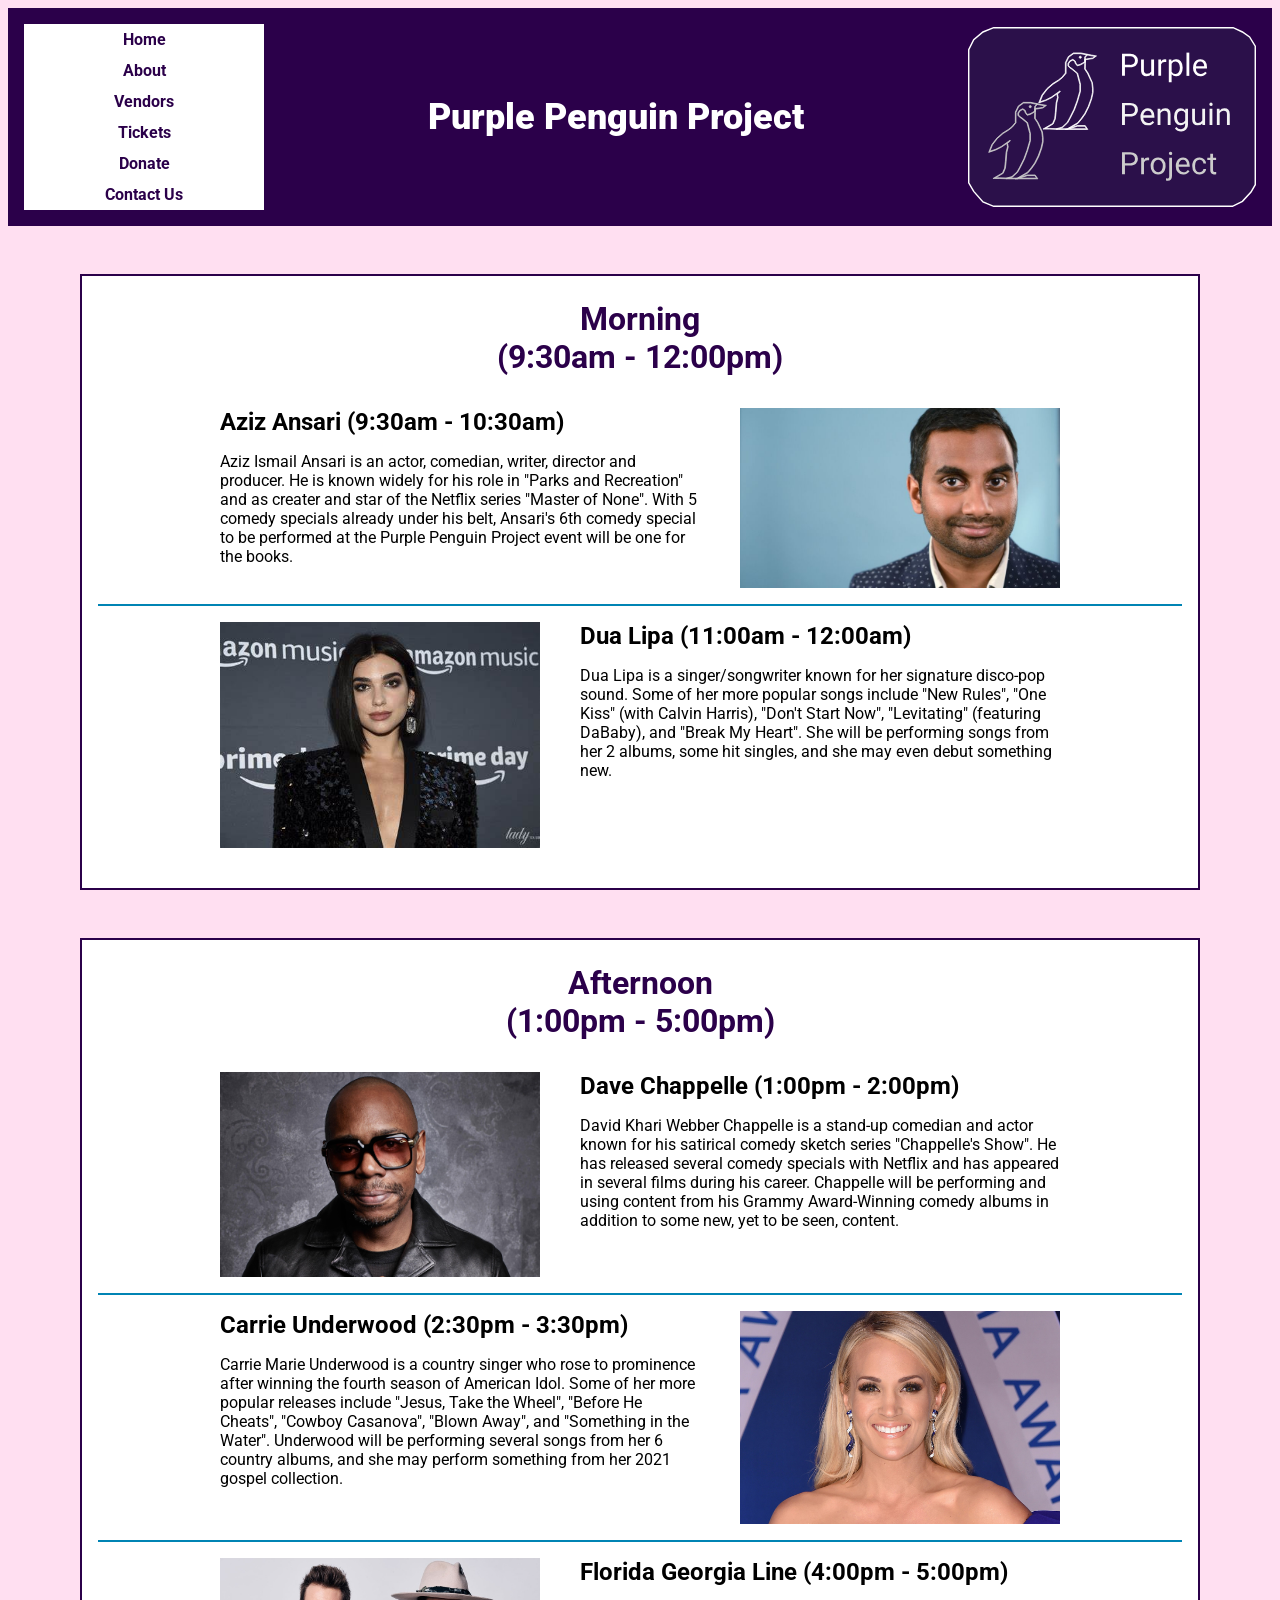
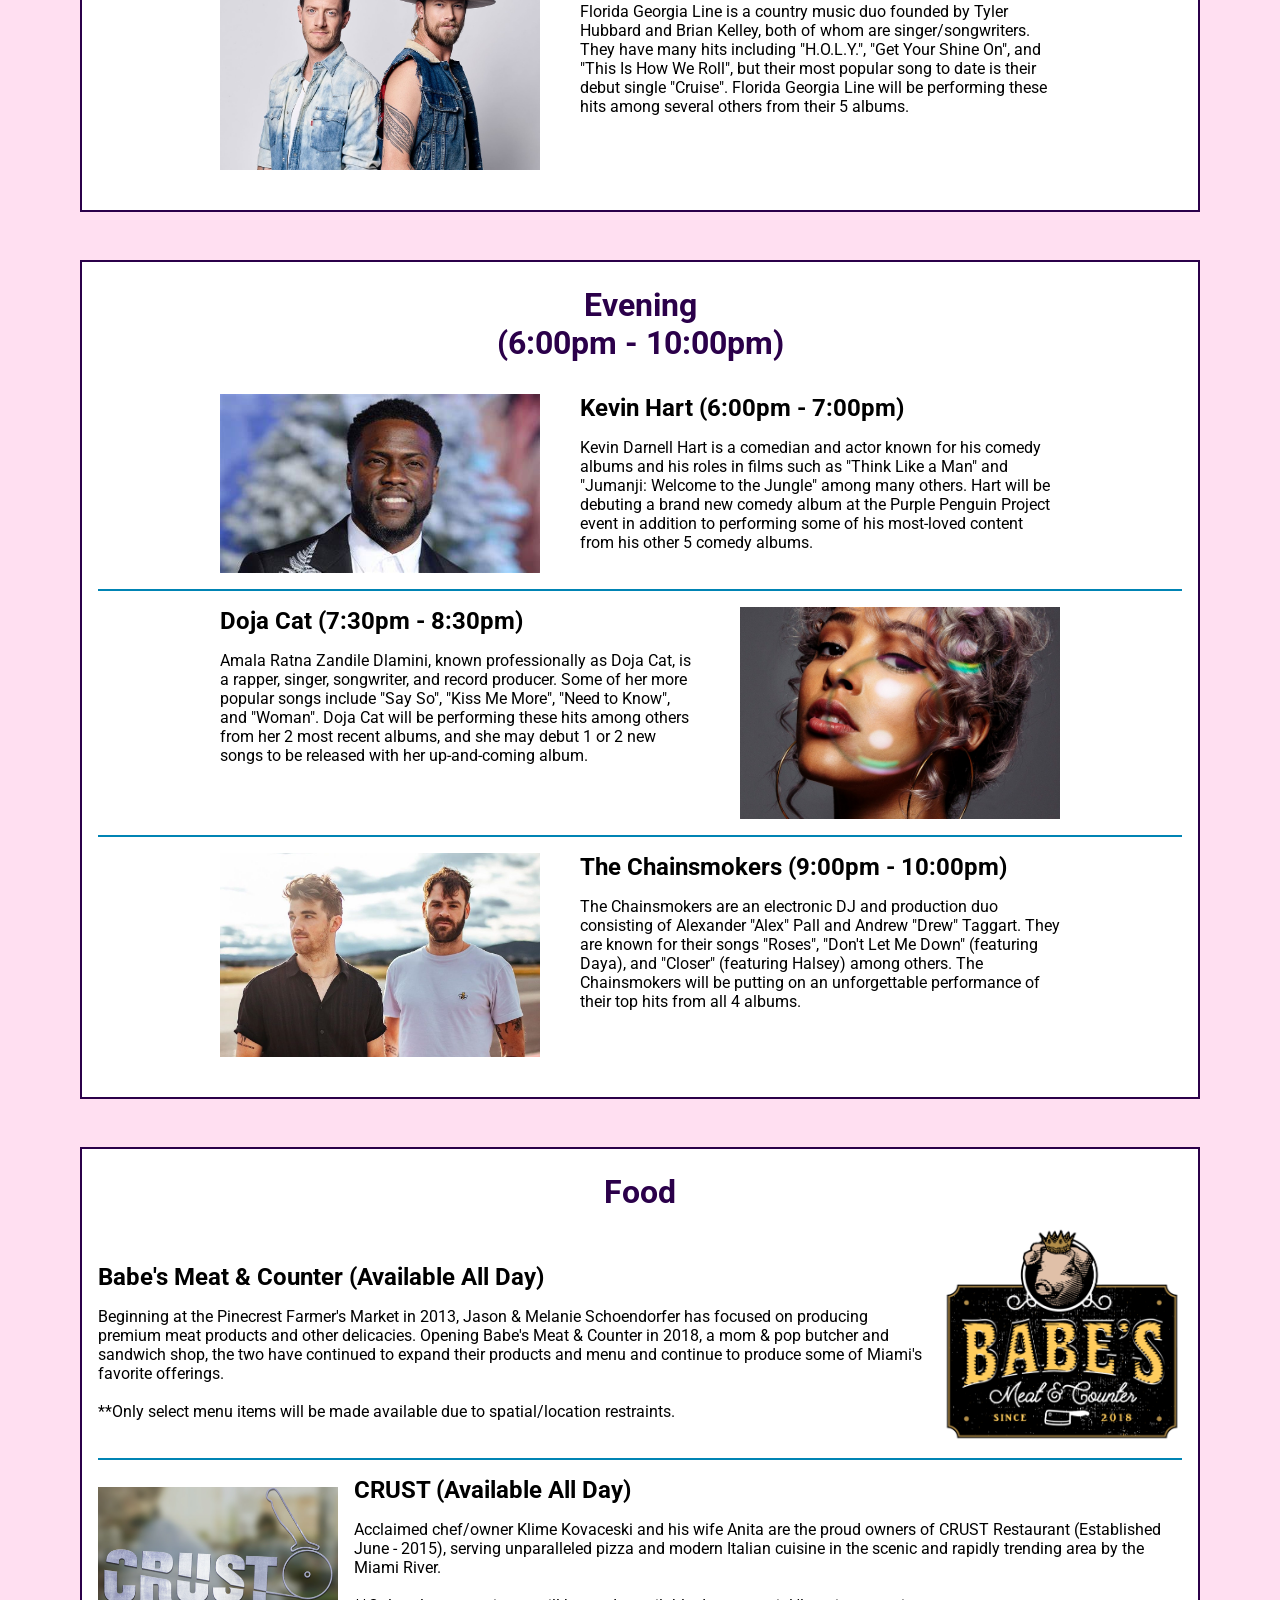
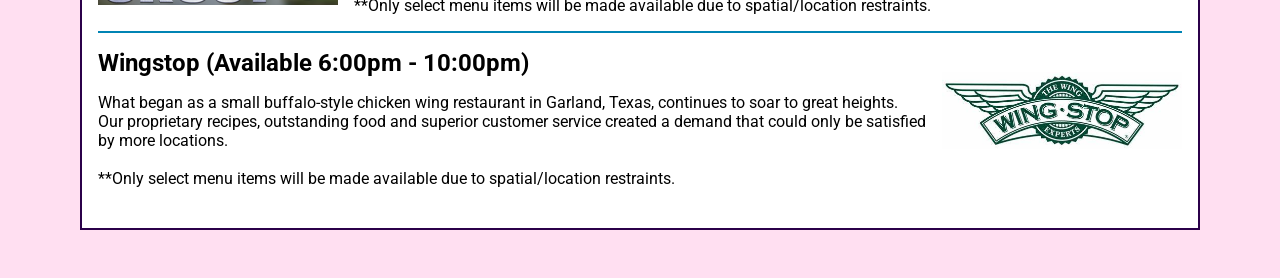
<file: vendors.html>
<!DOCTYPE html>
<html lang="en">
    <head>
        <meta charset="UTF-8">
        <meta http-equiv="X-UA-Compatible" content="IE=edge">
        <meta name="viewport" content="width=device-width, initial-scale=1.0">
        <title>Purple Penguin Project: Vendors</title>
        <link rel="stylesheet" href="styles.css">
        <link rel="preconnect" href="https://fonts.googleapis.com">
        <link rel="preconnect" href="https://fonts.gstatic.com" crossorigin>
        <link href="https://fonts.googleapis.com/css2?family=Roboto:ital,wght@0,400;0,500;0,700;0,900;1,100&display=swap" rel="stylesheet">
        <script src="scripts.js"></script>
        <link rel="apple-touch-icon" sizes="180x180" href="images/apple-touch-icon.png">
        <link rel="icon" type="image/png" sizes="32x32" href="images/favicon-32x32.png">
        <link rel="icon" type="image/png" sizes="16x16" href="images/favicon-16x16.png">
        <link rel="manifest" href="images/site.webmanifest">
        <link rel="mask-icon" href="images/safari-pinned-tab.svg" color="#5bbad5">
        <link rel="shortcut icon" href="images/favicon.ico">
        <meta name="msapplication-TileColor" content="#da532c">
        <meta name="msapplication-config" content="images/browserconfig.xml">
        <meta name="theme-color" content="#ffffff">
    </head>
    <body>
        <header>
            <div class="overlay toggle-nav"></div>
            <div class="menu-bars" onclick="toggleNav()">
                <hr>
                <hr>
                <hr>
            </div>
            <nav class="toggle-nav">
                <a href="index.html">Home</a>
                <a href="about.html">About</a>
                <a href="vendors.html">Vendors</a>
                <a href="tickets.html">Tickets</a>
                <a href="donate.html">Donate</a>
                <a href="contact.html">Contact Us</a>
            </nav>
            <h1>Purple Penguin Project</h1>
            <img src="images/logo-white.svg" alt="Purple Penguin Project Logo">
        </header>
        <main>
            <section class="morning">
                <h3 class="heading">Morning<br>(9:30am - 12:00pm)</h3>
                <article class="image-info-y">
                    <div class="vendor-img">
                        <img src="images/people/aziz-ansari.jpg" alt="Aziz Ansari">
                    </div>
                    <div class="vendor-info-y">
                        <h4>Aziz Ansari (9:30am - 10:30am)</h4>
                        <p>Aziz Ismail Ansari is an actor, comedian, writer, director and producer. He is known widely for his role in "Parks and Recreation" and as creater and star of the Netflix series "Master of None". With 5 comedy specials already under his belt, Ansari's 6th comedy special to be performed at the Purple Penguin Project event will be one for the books.</p>
                    </div>
                </article>
                <article class="image-info-z">
                    <div class="vendor-img">
                        <img src="images/people/dua-lipa.jpg" alt="Dua Lipa">
                    </div>
                    <div class="vendor-info-z">
                        <h4>Dua Lipa (11:00am - 12:00am)</h4>
                        <p>Dua Lipa is a singer/songwriter known for her signature disco-pop sound. Some of her more popular songs include "New Rules", "One Kiss" (with Calvin Harris), "Don't Start Now", "Levitating" (featuring DaBaby), and "Break My Heart". She will be performing songs from her 2 albums, some hit singles, and she may even debut something new.</p>
                    </div>
                </article>
            </section>
            <section class="afternoon">
                <h3 class="heading">Afternoon<br>(1:00pm - 5:00pm)</h3>
                <article class="image-info-x">
                    <div class="vendor-img">
                        <img src="images/people/dave-chappelle.jpg" alt="Dave Chappelle">
                    </div>
                    <div class="vendor-info-x">
                        <h4>Dave Chappelle (1:00pm - 2:00pm)</h4>
                        <p>David Khari Webber Chappelle is a stand-up comedian and actor known for his satirical comedy sketch series "Chappelle's Show". He has released several comedy specials with Netflix and has appeared in several films during his career. Chappelle will be performing and using content from his Grammy Award-Winning comedy albums in addition to some new, yet to be seen, content.</p>
                    </div>
                </article>
                <article class="image-info-y">
                    <div class="vendor-img">
                        <img src="images/people/carrie-underwood.jpg" alt="Carrie Underwood">
                    </div>
                    <div class="vendor-info-y">
                        <h4>Carrie Underwood (2:30pm - 3:30pm)</h4>
                        <p>Carrie Marie Underwood is a country singer who rose to prominence after winning the fourth season of American Idol. Some of her more popular releases include "Jesus, Take the Wheel", "Before He Cheats", "Cowboy Casanova", "Blown Away", and "Something in the Water". Underwood will be performing several songs from her 6 country albums, and she may perform something from her 2021 gospel collection.</p>
                    </div>
                </article>
                <article class="image-info-z">
                    <div class="vendor-img">
                        <img src="images/people/florida-georgia-line.jpg" alt="Floria Georgia Line">
                    </div>
                    <div class="vendor-info-z">
                        <h4>Florida Georgia Line (4:00pm - 5:00pm)</h4>
                        <p>Florida Georgia Line is a country music duo founded by Tyler Hubbard and Brian Kelley, both of whom are singer/songwriters. They have many hits including "H.O.L.Y.", "Get Your Shine On", and "This Is How We Roll", but their most popular song to date is their debut single "Cruise". Florida Georgia Line will be performing these hits among several others from their 5 albums.</p>
                    </div>
                </article>
            </section>
            <section class="evening">
                <h3 class="heading">Evening<br>(6:00pm - 10:00pm)</h3>
                <article class="image-info-x">
                    <div class="vendor-img">
                        <img src="images/people/kevin-hart.jpg" alt="Kevin Hart">
                    </div>
                    <div class="vendor-info-x">
                        <h4>Kevin Hart (6:00pm - 7:00pm)</h4>
                        <p>Kevin Darnell Hart is a comedian and actor known for his comedy albums and his roles in films such as "Think Like a Man" and "Jumanji: Welcome to the Jungle" among many others. Hart will be debuting a brand new comedy album at the Purple Penguin Project event in addition to performing some of his most-loved content from his other 5 comedy albums.</p>
                    </div>
                </article>
                <article class="image-info-y">
                    <div class="vendor-img">
                        <img src="images/people/doja-cat.jpg" alt="Doja Cat">
                    </div>
                    <div class="vendor-info-y">
                        <h4>Doja Cat (7:30pm - 8:30pm)</h4>
                        <p>Amala Ratna Zandile Dlamini, known professionally as Doja Cat, is a rapper, singer, songwriter, and record producer. Some of her more popular songs include "Say So", "Kiss Me More", "Need to Know", and "Woman". Doja Cat will be performing these hits among others from her 2 most recent albums, and she may debut 1 or 2 new songs to be released with her up-and-coming album.</p>
                    </div>
                </article>
                <article class="image-info-z">
                    <div class="vendor-img">
                        <img src="images/people/the-chainsmokers.jpg" alt="The Chainsmokers">
                    </div>
                    <div class="vendor-info-z">
                        <h4>The Chainsmokers (9:00pm - 10:00pm)</h4>
                        <p>The Chainsmokers are an electronic DJ and production duo consisting of Alexander "Alex" Pall and Andrew "Drew" Taggart. They are known for their songs "Roses", "Don't Let Me Down" (featuring Daya), and "Closer" (featuring Halsey) among others. The Chainsmokers will be putting on an unforgettable performance of their top hits from all 4 albums.</p>
                    </div>
                </article>
            </section>
            <section class="food">
                <h3 class="heading">Food</h3>
                <article class="image-info-a">
                    <div class="about-img">
                        <img src="images/babes-meat-and-counter.png" alt="Babe's Meat & Counter Logo">
                    </div>
                    <div>
                        <h4>Babe's Meat & Counter (Available All Day)</h4>
                        <p>Beginning at the Pinecrest Farmer's Market in 2013, Jason & Melanie Schoendorfer has focused on producing premium meat products and other delicacies. Opening Babe's Meat & Counter in 2018, a mom & pop butcher and sandwich shop, the two have continued to expand their products and menu and continue to produce some of Miami's favorite offerings.<br><br>
                        **Only select menu items will be made available due to spatial/location restraints.</p>
                    </div>
                </article>
                <article class="image-info-b">
                    <div class="about-img">
                        <img src="images/crust.png" alt="CRUST Logo">
                    </div>
                    <div>
                        <h4>CRUST (Available All Day)</h4>
                        <p>Acclaimed chef/owner Klime Kovaceski and his wife Anita are the proud owners of CRUST Restaurant (Established June - 2015), serving unparalleled pizza and modern Italian cuisine in the scenic and rapidly trending area by the Miami River.<br><br>
                        **Only select menu items will be made available due to spatial/location restraints.</p>
                    </div>
                </article>
                <article class="image-info-c">
                    <div class="about-img">
                        <img src="images/wingstop.jpg" alt="Wingstop Logo">
                    </div>
                    <div>
                        <h4>Wingstop (Available 6:00pm - 10:00pm)</h4>
                        <p>What began as a small buffalo-style chicken wing restaurant in Garland, Texas, continues to soar to great heights. Our proprietary recipes, outstanding food and superior customer service created a demand that could only be satisfied by more locations.<br><br>
                            **Only select menu items will be made available due to spatial/location restraints.</p>
                    </div>
                </article>
            </section>
        </main>
    </body>
</html>
</file>
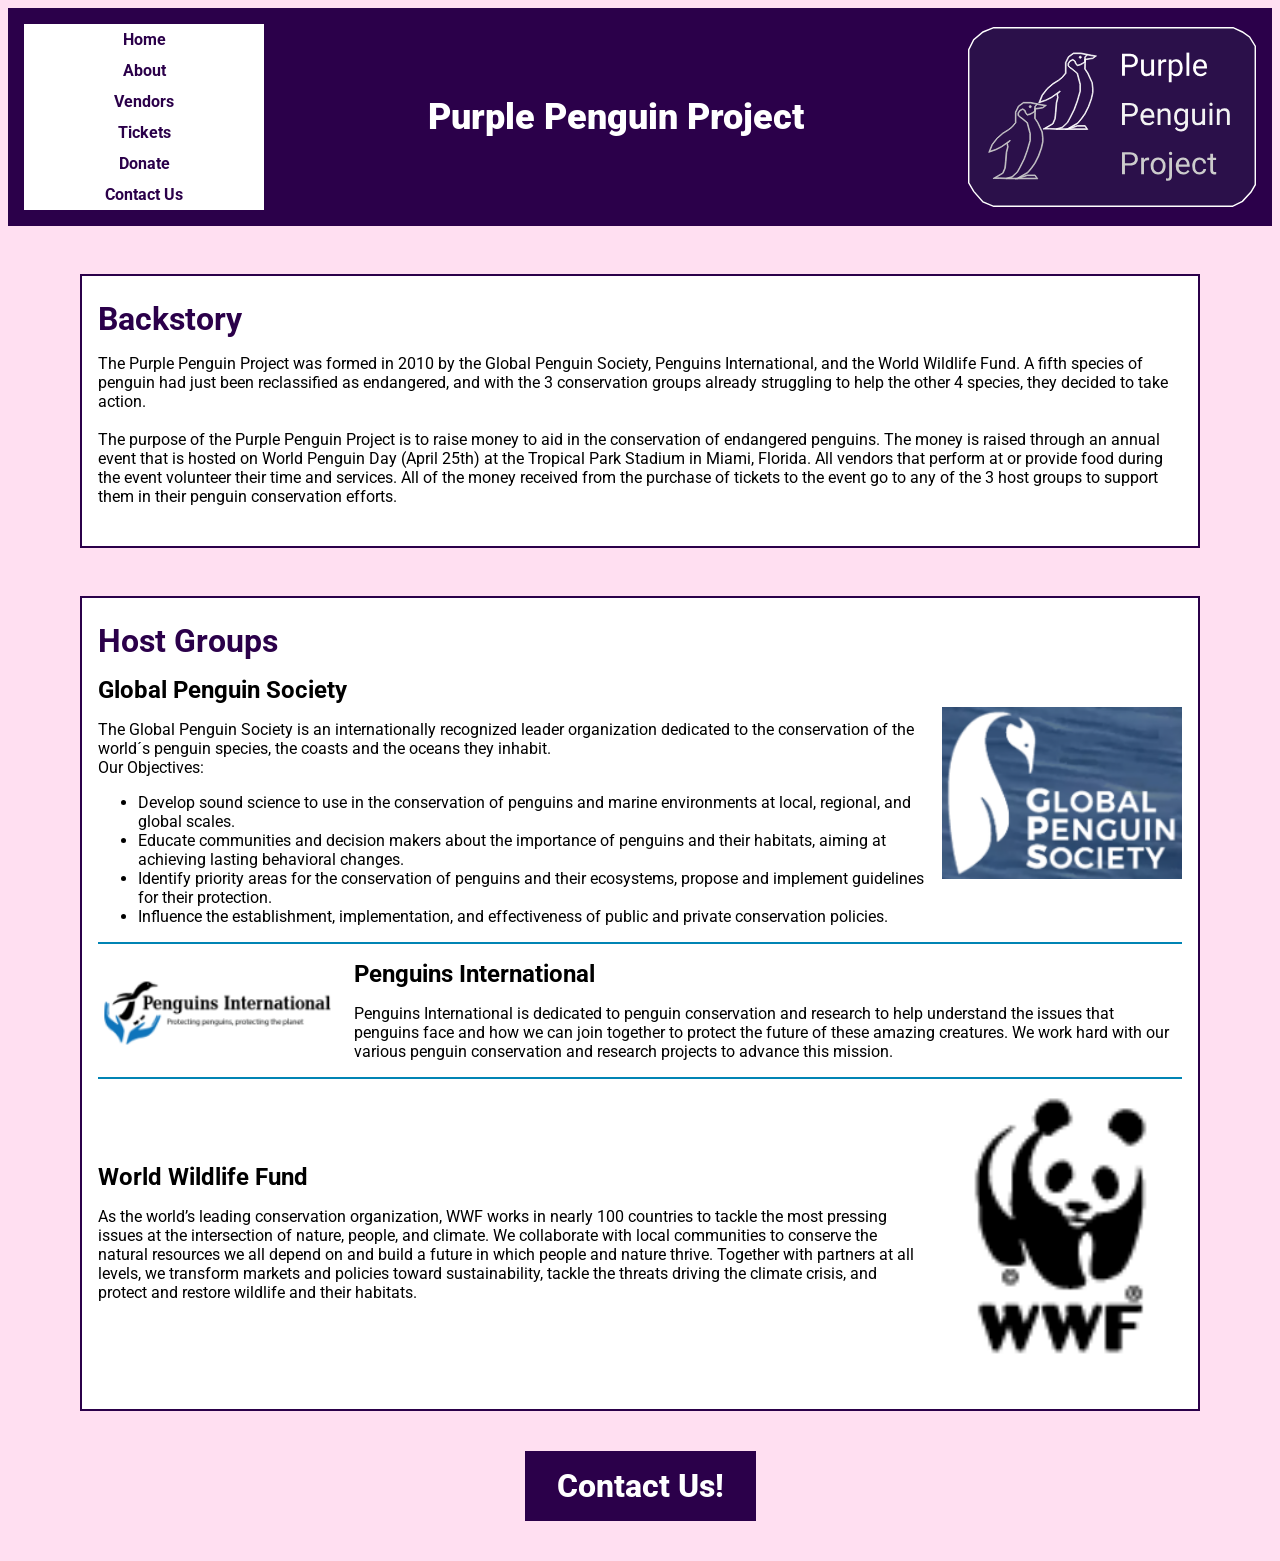
<file: TheClient-LongL/about.html>
<!DOCTYPE html>
<html lang="en">
    <head>
        <meta charset="UTF-8">
        <meta http-equiv="X-UA-Compatible" content="IE=edge">
        <meta name="viewport" content="width=device-width, initial-scale=1.0">
        <title>Purple Penguin Project: About</title>
        <link rel="stylesheet" href="styles.css">
        <link rel="preconnect" href="https://fonts.googleapis.com">
        <link rel="preconnect" href="https://fonts.gstatic.com" crossorigin>
        <link href="https://fonts.googleapis.com/css2?family=Roboto:ital,wght@0,400;0,500;0,700;0,900;1,100&display=swap" rel="stylesheet">
        <script src="scripts.js"></script>
        <link rel="apple-touch-icon" sizes="180x180" href="images/apple-touch-icon.png">
        <link rel="icon" type="image/png" sizes="32x32" href="images/favicon-32x32.png">
        <link rel="icon" type="image/png" sizes="16x16" href="images/favicon-16x16.png">
        <link rel="manifest" href="images/site.webmanifest">
        <link rel="mask-icon" href="images/safari-pinned-tab.svg" color="#5bbad5">
        <link rel="shortcut icon" href="images/favicon.ico">
        <meta name="msapplication-TileColor" content="#da532c">
        <meta name="msapplication-config" content="images/browserconfig.xml">
        <meta name="theme-color" content="#ffffff">
    </head>
    <body>
        <header>
            <div class="overlay toggle-nav"></div>
            <div class="menu-bars" onclick="toggleNav()">
                <hr>
                <hr>
                <hr>
            </div>
            <nav class="toggle-nav">
                <a href="home.html">Home</a>
                <a href="about.html">About</a>
                <a href="vendors.html">Vendors</a>
                <a href="tickets.html">Tickets</a>
                <a href="donate.html">Donate</a>
                <a href="contact.html">Contact Us</a>
            </nav>
            <h1>Purple Penguin Project</h1>
            <img src="images/logo-white.svg" alt="Purple Penguin Project Logo">
        </header>
        <main>
            <section class="about-backstory">
                <h3>Backstory</h3>
                <article>
                    <p>The Purple Penguin Project was formed in 2010 by the Global Penguin Society, Penguins International, and the World Wildlife Fund. A fifth species of penguin had just been reclassified as endangered, and with the 3 conservation groups already struggling to help the other 4 species, they decided to take action.<br><br>
                    The purpose of the Purple Penguin Project is to raise money to aid in the conservation of endangered penguins. The money is raised through an annual event that is hosted on World Penguin Day (April 25th) at the Tropical Park Stadium in Miami, Florida. All vendors that perform at or provide food during the event volunteer their time and services. All of the money received from the purchase of tickets to the event go to any of the 3 host groups to support them in their penguin conservation efforts.</p>
                </article>
            </section>
            <section class="about-hosts">
                <h3>Host Groups</h3>
                <article class="image-info-a">
                    <div class="about-img">
                        <img src="images/global-penguin-society.png" alt="Global Penguin Society Logo">
                    </div>
                    <div>
                        <h4>Global Penguin Society</h4>
                        <p>The Global Penguin Society is an internationally recognized leader organization dedicated to the conservation of the world´s penguin species, the coasts and the oceans they inhabit.<br>Our Objectives:</p>
                        <ul>
                            <li>Develop sound science to use in the conservation of penguins and marine environments at local, regional, and global scales.</li>
                            <li>Educate communities and decision makers about the importance of penguins and their habitats, aiming at achieving lasting behavioral changes.</li>
                            <li>Identify priority areas for the conservation of penguins and their ecosystems, propose and implement guidelines for their protection.</li>
                            <li>Influence the establishment, implementation, and effectiveness of public and private conservation policies.</li>
                        </ul>
                    </div>
                </article>
                <article class="image-info-b">
                    <div class="about-img">
                        <img src="images/penguins-international.png" alt="Penguins International Logo">
                    </div>
                    <div>
                        <h4>Penguins International</h4>
                        <p>Penguins International is dedicated to penguin conservation and research to help understand the issues that penguins face and how we can join together to protect the future of these amazing creatures. We work hard with our various penguin conservation and research projects to advance this mission.</p>
                    </div>
                </article>
                <article class="image-info-c">
                    <div class="about-img">
                        <img src="images/world-wildlife-fund.png" alt="World Wildlife Fund Logo">
                    </div>
                    <div>
                        <h4>World Wildlife Fund</h4>
                        <p>As the world’s leading conservation organization, WWF works in nearly 100 countries to tackle the most pressing issues at the intersection of nature, people, and climate. We collaborate with local communities to conserve the natural resources we all depend on and build a future in which people and nature thrive. Together with partners at all levels, we transform markets and policies toward sustainability, tackle the threats driving the climate crisis, and protect and restore wildlife and their habitats.</p>
                    </div>
                </article>
            </section>
            <footer>
                <a href="contact.html">Contact Us!</a>
            </footer>
        </main>
    </body>
</html>
</file>
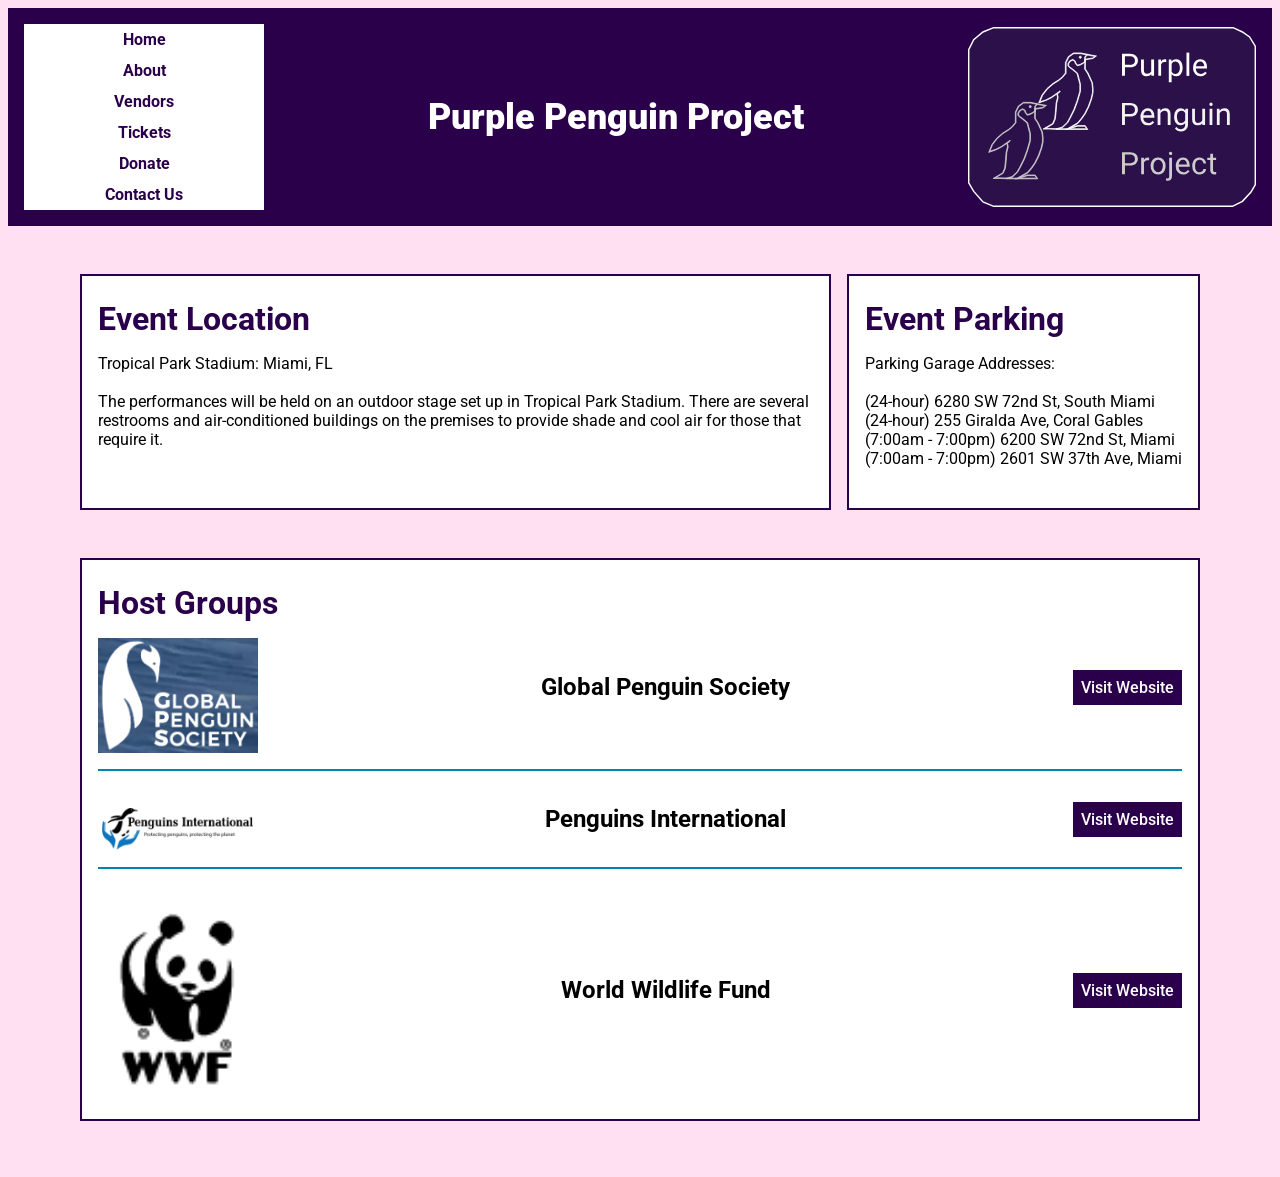
<file: TheClient-LongL/contact.html>
<!DOCTYPE html>
<html lang="en">
    <head>
        <meta charset="UTF-8">
        <meta http-equiv="X-UA-Compatible" content="IE=edge">
        <meta name="viewport" content="width=device-width, initial-scale=1.0">
        <title>Purple Penguin Project: Contact Us</title>
        <link rel="stylesheet" href="styles.css">
        <link rel="preconnect" href="https://fonts.googleapis.com">
        <link rel="preconnect" href="https://fonts.gstatic.com" crossorigin>
        <link href="https://fonts.googleapis.com/css2?family=Roboto:ital,wght@0,400;0,500;0,700;0,900;1,100&display=swap" rel="stylesheet">
        <script src="scripts.js"></script>
        <link rel="apple-touch-icon" sizes="180x180" href="images/apple-touch-icon.png">
        <link rel="icon" type="image/png" sizes="32x32" href="images/favicon-32x32.png">
        <link rel="icon" type="image/png" sizes="16x16" href="images/favicon-16x16.png">
        <link rel="manifest" href="images/site.webmanifest">
        <link rel="mask-icon" href="images/safari-pinned-tab.svg" color="#5bbad5">
        <link rel="shortcut icon" href="images/favicon.ico">
        <meta name="msapplication-TileColor" content="#da532c">
        <meta name="msapplication-config" content="images/browserconfig.xml">
        <meta name="theme-color" content="#ffffff">
    </head>
    <body>
        <header>
            <div class="overlay toggle-nav"></div>
            <div class="menu-bars" onclick="toggleNav()">
                <hr>
                <hr>
                <hr>
            </div>
            <nav class="toggle-nav">
                <a href="home.html">Home</a>
                <a href="about.html">About</a>
                <a href="vendors.html">Vendors</a>
                <a href="tickets.html">Tickets</a>
                <a href="donate.html">Donate</a>
                <a href="contact.html">Contact Us</a>
            </nav>
            <h1>Purple Penguin Project</h1>
            <img src="images/logo-white.svg" alt="Purple Penguin Project Logo">
        </header>
        <main class="main-contact">
            <section class="contact-location">
                <h3>Event Location</h3>
                <article>
                    <p>Tropical Park Stadium: Miami, FL<br><br>
                    The performances will be held on an outdoor stage set up in Tropical Park Stadium. There are several restrooms and air-conditioned buildings on the premises to provide shade and cool air for those that require it.</p>
                </article>
            </section>
            <section class="contact-parking">
                <h3>Event Parking</h3>
                <article>
                    <p>Parking Garage Addresses:<br><br>
                    (24-hour) 6280 SW 72nd St, South Miami<br>
                    (24-hour) 255 Giralda Ave, Coral Gables<br>
                    (7:00am - 7:00pm) 6200 SW 72nd St, Miami<br>
                    (7:00am - 7:00pm) 2601 SW 37th Ave, Miami</p>
                </article>
            </section>
            <section class="contact-hosts">
                <h3>Host Groups</h3>
                <article class="host-one">
                    <img src="images/global-penguin-society.png" alt="Global Penguin Society Logo">
                    <h4>Global Penguin Society</h4>
                    <a href="https://www.globalpenguinsociety.org/#vmo">Visit Website</a>
                </article>
                <article class="host-two">
                    <img src="images/penguins-international.png" alt="Penguins International Logo">
                    <h4>Penguins International</h4>
                    <a href="https://www.penguinsinternational.org/">Visit Website</a>
                </article>
                <article class="host-three">
                    <img src="images/world-wildlife-fund.png" alt="World Wildlife Fund Logo">
                    <h4>World Wildlife Fund</h4>
                    <a href="https://www.worldwildlife.org/">Visit Website</a>
                </article>
            </section>
        </main>
    </body>
</html>
</file>
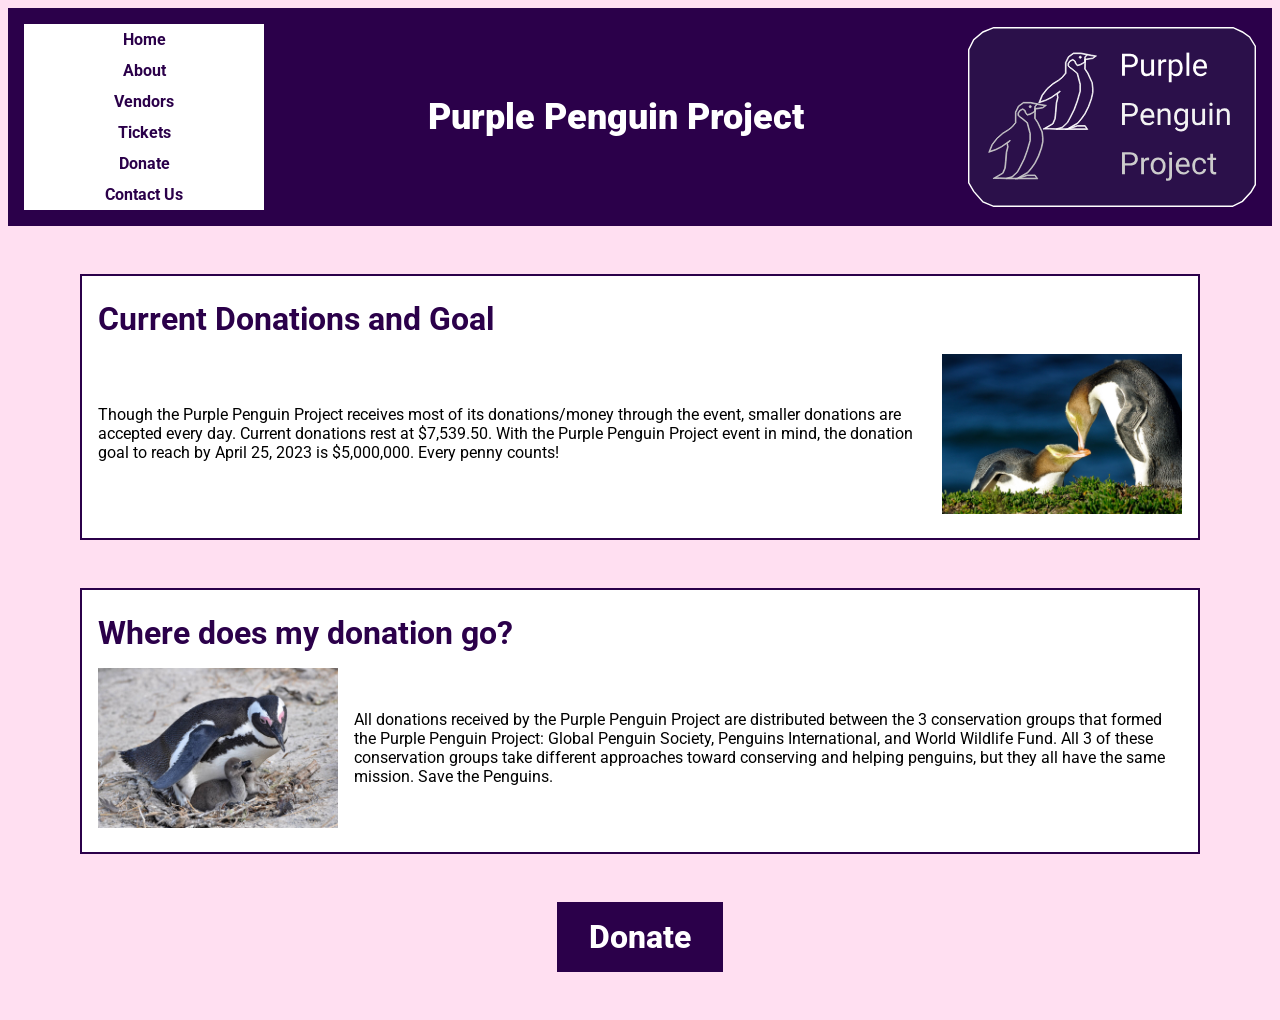
<file: TheClient-LongL/donate.html>
<!DOCTYPE html>
<html lang="en">
    <head>
        <meta charset="UTF-8">
        <meta http-equiv="X-UA-Compatible" content="IE=edge">
        <meta name="viewport" content="width=device-width, initial-scale=1.0">
        <title>Purple Penguin Project: Donations</title>
        <link rel="stylesheet" href="styles.css">
        <link rel="preconnect" href="https://fonts.googleapis.com">
        <link rel="preconnect" href="https://fonts.gstatic.com" crossorigin>
        <link href="https://fonts.googleapis.com/css2?family=Roboto:ital,wght@0,400;0,500;0,700;0,900;1,100&display=swap" rel="stylesheet">
        <script src="scripts.js"></script>
        <link rel="apple-touch-icon" sizes="180x180" href="images/apple-touch-icon.png">
        <link rel="icon" type="image/png" sizes="32x32" href="images/favicon-32x32.png">
        <link rel="icon" type="image/png" sizes="16x16" href="images/favicon-16x16.png">
        <link rel="manifest" href="images/site.webmanifest">
        <link rel="mask-icon" href="images/safari-pinned-tab.svg" color="#5bbad5">
        <link rel="shortcut icon" href="images/favicon.ico">
        <meta name="msapplication-TileColor" content="#da532c">
        <meta name="msapplication-config" content="images/browserconfig.xml">
        <meta name="theme-color" content="#ffffff">
    </head>
    <body class="ticket-donate">
        <header>
            <div class="overlay toggle-nav"></div>
            <div class="menu-bars" onclick="toggleNav()">
                <hr>
                <hr>
                <hr>
            </div>
            <nav class="toggle-nav">
                <a href="home.html">Home</a>
                <a href="about.html">About</a>
                <a href="vendors.html">Vendors</a>
                <a href="tickets.html">Tickets</a>
                <a href="donate.html">Donate</a>
                <a href="contact.html">Contact Us</a>
            </nav>
            <h1>Purple Penguin Project</h1>
            <img src="images/logo-white.svg" alt="Purple Penguin Project Logo">
        </header>
        <main>
            <section class="different">
                <div class="boxes donations">
                    <div>
                        <h3>Current Donations and Goal</h3>
                    </div>
                    <div class="donate-img">
                        <img src="images/yellow-eyed-pair.jpg" alt="Pair of Yellow-Eyed Penguins">
                        <p>Though the Purple Penguin Project receives most of its donations/money through the event, smaller donations are accepted every day. Current donations rest at $7,539.50. With the Purple Penguin Project event in mind, the donation goal to reach by April 25, 2023 is $5,000,000. Every penny counts!</p>
                    </div>
                </div>
                <div class="boxes">
                    <div>
                        <h3>Where does my donation go?</h3>
                    </div>
                    <div class=" don-flip">
                        <img src="images/african-family.jpg" alt="Family of African Penguins">
                        <p>All donations received by the Purple Penguin Project are distributed between the 3 conservation groups that formed the Purple Penguin Project: Global Penguin Society, Penguins International, and World Wildlife Fund. All 3 of these conservation groups take different approaches toward conserving and helping penguins, but they all have the same mission. Save the Penguins.</p>
                    </div>
                </div>
            </section>
            <div class="form-button">
                <a href="donation-form.html">Donate</a>
            </div>
        </main>
    </body>
</html>
</file>
<file: styles.css>
header{
    background-color: #2B004A;
    color: white;
    font-family: 'Roboto', sans-serif;
    padding: 1rem;
    margin: 0;
    display: flex;
    justify-content: space-between;
    align-items: center;
}
.menu-bars{
    width: 40px;
    min-width: 40px;
    padding: 0 0 0 .5rem;
    cursor: pointer;
}
.menu-bars hr{
    margin: .75rem 0;
    border: 2px solid white;
}
header nav{
    background-color: white;
    position: fixed;
    width: 100%;
    top: 11.9rem;
    left: -100%;
    transition-property: left;
    transition-duration: .5s;
    transition-timing-function: ease-in-out;
}
header nav a{
    display: block;
    color: #2B004A;
    font-weight: 700;
    text-align: center;
    text-decoration: none;
    padding: .5rem;
    border: 2px solid #2B004A;
}
header nav a:hover{
    color: #0084B4;
    border: 2px solid #0084B4;
}
header nav.show{
    left: 0;
}
.overlay{
    width: 100%;
    height: 100%;
    top: 11.9rem;
    position: fixed;
    background-color: #2B004A75;
    transition-property: left;
    transition-duration: .5s;
    transition-timing-function: ease-in-out;
    left: -100%;
}
.overlay.show{
    left: 0;
}
h1{
    font-weight: 900;
    text-align: center;
    padding: 0 1rem;
    margin: 0;
}
header img{
    max-width: 100%;
    width: 15rem;
    padding: 0;
    margin: 0;
}
.home-donations, .home-backstory, .home-vendors, .home-penguins, .about-backstory, .about-hosts, .morning, .afternoon, .evening, .food, .contact-location, .contact-parking, .contact-hosts{
    cursor: pointer;
}
article{
    display: none;
    background-color: white;
    border: 2px solid #2B004A;
    padding: 0 1rem 1rem;
}
article.show{
    display: block;
}
body{
    font-family: 'Roboto', sans-serif;
}
h3{
    color: #2B004A;
    font-size: 2rem;
    text-align: center;
    background-color: #FFDFF1;
    width: 100%;
}
section{
    background-color: #FFDFF1;
    padding: 1rem;
    margin: 3rem 0;
}
article a{
    text-decoration: none;
    color: white;
    font-weight: 500;
    background-color: #2B004A;
    padding: .5rem;
}
article a:hover{
    background-color: #51008A;
}
.image-info-a, .image-info-b, .image-info-x, .image-info-y, .host-one, .host-two{
    margin: 0 0 1rem 0;
}
.image-info-x img, .image-info-y img, .image-info-z img{
    max-width: 100%;
    width: 20rem;
    min-width: 20rem;
    margin: 1rem 0 0;
}
.vendor-img{
    display: flex;
    justify-content: center;
}
.home-penguins img, .home-donations img{
    max-width: 100%;
    width: 15rem;   
}
.current-don{
    font-size: 1.5rem;
    padding: .75rem 0;
    text-align: center;
}
.don-amount{
    font-size: 2rem;
    padding: .75rem 0;
    text-align: center;
}
.home-don-img{
    display: flex;
    flex-flow: column nowrap;
    justify-content: center;
    align-items: center;
}
.caption{
    text-align: center;
    font-style: italic;
    font-weight: 200;
    font-size: .75rem;
    padding: 0 0 1rem;
    min-width: 100%;
}
.caption-diff{
    font-style: italic;
    font-weight: 200;
    font-size: .75rem;
    padding: 0;
    min-width: 100%;  
}
.home-backstory p{
    padding: 0 0 1rem;
}
.vendor-grid{
    display: grid;
    grid-template-columns: 250px auto;
}
.performer{
    grid-column: 1/2;
}
.times{
    grid-column: 2/3;
}
.food-grid{
    margin: 0 0 1rem;
}
.penguin-image{
    display: flex;
    justify-content: center;
}
h4{
    color: black;
    font-size: 1.5rem;
    margin: 1rem 0 0 0;
}
p{
    color: black;
}
.galapagos, .erect-crested, .yellow-eyed, .northern-rockhopper{
    padding: 0 0 1rem 0;
    border-bottom: 2px solid #0084B4;
}
.about-img{
    display: flex;
    justify-content: center;
}
.about-img img{
    max-width: 100%;
    width: 15rem;
    min-width: 15rem;
    margin: 1rem 0 0;
}
footer{
    background-color: #FFDFF1;
    padding: 3rem;
    text-align: center;
}
footer a{
    text-decoration: none;
    font-size: 2rem;
    font-weight: 800;
    color: white;
    background-color: #2B004A;
    padding: 1rem 2rem;
}
footer a:hover{
    background-color: #51008A;
}
.boxes{
    background-color: white;
    border: 2px solid #2B004A;
    margin: 3rem 0 0;
    padding: 1.5rem 1rem;
}
.ticket-donate{
    background-color: #FFDFF1;
}
.different{
    background-color: #FFDFF1;
    border: none;
    padding: 0;
    margin: 3rem 0;
}
.different h3{
    background-color: white;
    padding: 0;
    margin: 0;
    text-align: left;
}
.form-button{
    display: flex;
    justify-content: center;
    margin: 0 0 3rem 0;
}
.form-button a{
    color: white;
    background-color: #2B004A;
    font-weight: 800;
    font-size: 2rem;
    text-decoration: none;
    padding: 1rem 2rem;
}
.form-button a:hover{
    background-color: #51008A;
}
.donate-img, .don-flip{
    display: flex;
    flex-direction: column;
    justify-content: center;
    align-items: center;
    align-content: center;
    padding: 1rem 0 0;
}
.donate-img img, .don-flip img{
    max-width: 100%;
    width: 15rem;
}
.host-one, .host-two, .host-three{
    display: flex;
    flex-direction: column;
    justify-content: center;
    align-items: center;
}
.host-one h4, .host-two h4, .host-three h4{
    padding: 0 0 1rem;
}
.host-one img, .host-two img, .host-three img{
    padding: 1rem 0 0;
    max-width: 100%;
    width: 10rem;
}
@media (min-width:730px){
    article{
        display: block;
        border: none;
        padding: 0;
    }
    .home-donations, .home-backstory, .home-vendors, .home-penguins, .about-backstory, .about-hosts, .morning, .afternoon, .evening, .food, .contact-location, .contact-parking, .contact-hosts{
        cursor: auto;
    }
    .home-don-desktop{
        display: flex;
        flex-flow: row nowrap;
        justify-content: center;
        align-items: center;
    }
    .home-donations img{
        min-width: 12rem;
        max-width: 12rem;
    }
    .home-don-img{
        padding: 1rem 0 0 1rem;
    }
    body{
        background-color: #FFDFF1;
    }
    h3{
        text-align: left;
        background-color: white;
        margin: 0;
    }
    section{
        background-color: white;
        border: 2px solid #2B004A;
        padding: 1.5rem 1rem;
    }
    .about-hosts{
        margin: 0 0 .5rem;
    }
    .image-info-a, .image-info-b{
        border-bottom: 2px solid #0084B4;
        margin: 0;
    }
    .image-info-a, .image-info-c{
        display: flex;
        flex-direction: row-reverse;
        justify-content: center;
        align-items: center;
    }
    .image-info-a img, .image-info-c img{
        margin: 0 0 1rem 1rem;
    }
    .image-info-b{
        display: flex;
        flex-direction: row;
        justify-content: center;
        align-items: center;
    }
    .image-info-b img{
        margin: 0 1rem 0 0;
    }
    .heading{
        text-align: center;
        padding: 0 0 1rem;
    }
    .image-info-x, .image-info-z{
        display: flex;
        flex-direction: row;
        justify-content: center;
        align-items: flex-start;
        padding: 0 0 1rem;
    }
    .image-info-x, .image-info-y{
        margin: 0;
    }
    .image-info-y{
        display: flex;
        flex-direction: row-reverse;
        justify-content: center;
        align-items: flex-start;
        border-bottom: 2px solid #0084B4;
        padding: 0 0 1rem;
    }
    .image-info-x{
        border-bottom: 2px solid #0084B4;
    }
    .vendor-info-x, .vendor-info-z{
        padding: 0 0 0 2.5rem;
        max-width: 30rem;
    }
    .vendor-info-y{
        padding: 0 2.5rem 0 0;
        max-width: 30rem;
    }
    .donate-img{
        display: flex;
        flex-direction: row-reverse;
        justify-content: center;
    }
    .donate-img p{
        padding: 0 1rem 0 0;
    }
    .don-flip{
        display: flex;
        flex-direction: row;
        justify-content: center;
    }
    .don-flip p{
        padding: 0 0 0 1rem;
    }
    .host-one, .host-two{
        border-bottom: 2px solid #0084B4;
        padding: 0 0 1rem;
    }
    .host-one, .host-two, .host-three{
        display: flex;
        flex-flow: row nowrap;
        justify-content: space-between;
    }
}
@media (min-width:950px){
    .menu-bars{
        display: none;
    }
    header nav{
        position: static;
        background-color: white;
        width: 15rem;
        display: block;
    }
    header nav a{
        border: 2px solid transparent;
        padding: .15rem;
    }
}
@media (min-width:1100px){
    h1{
        font-size: 2.25rem;
    }
    header img{
        width: 18rem;
    }
    header nav a{
        padding: .25rem;
    }
    .main-home{
        display: grid;
        grid-template-columns: fr fr;
        grid-template-rows: auto auto auto;
    }
    .home-donations{
        grid-column: 1/2;
        grid-row: 1/2;
    }
    .home-backstory{
        grid-column: 1/2;
        grid-row: 2/3;
    }
    .home-vendors{
        grid-column: 1/2;
        grid-row: 3/4;
    }
    .home-penguins{
        grid-column: 2/3;
        grid-row: 1/4;
        margin: 3rem 0 3rem 1rem;
    }
    .galapagos, .yellow-eyed, .african{
        display: flex;
        flex-flow: row nowrap;
        align-items: center;
    }
    .info-left{
        padding: 0 1rem 0 0;
    }
    .erect-crested, .northern-rockhopper{
        display: flex;
        flex-flow: row-reverse nowrap;
        align-items: center;
    }
    .info-right{
        padding: 0 0 0 1rem;
    }
    .penguin-image{
        margin: 1rem 0 0;
        max-width: 100%;
        min-width: 10rem;
    }
    .info-left, .info-right{
        text-align: center;
    }
    .desktop-tickets{
        display: flex;
        flex-flow: row wrap;
        justify-content: space-evenly;
        margin: 0 0 3rem;
    }
    .option-one, .option-two, .option-three, .option-four, .option-five, .option-six{
        width: 30rem;
    }
    .main-contact{
        display: grid;
        grid-template-columns: fr fr;
        grid-template-rows: auto auto;
    }
    .contact-location{
        grid-column: 1/2;
        grid-row: 1/2;
        margin: 3rem 1rem 3rem 0;
    }
    .contact-parking{
        grid-column: 2/3;
        grid-row: 1/2;
    }
    .contact-hosts{
        grid-column: 1/3;
        grid-row: 2/3;
        margin: 0 0 3rem 0;
    }
}
@media (min-width:1150px){
    main{
        margin: 0 1.5rem;
    }
}
@media (min-width:1200px){
    main{
        margin: 0 3rem;
    }
}
@media (min-width:1250px){
    main{
        margin: 0 4.5rem;
    }
}
@media (min-width:1300px){
    main{
        margin: 0 6rem;
    }
}
@media (min-width:1350px){
    main{
        margin: 0 7.5rem;
    }
}
@media (min-width:1400px){
    main{
        margin: 0 9rem;
    }
}
@media (min-width:1450px){
    main{
        margin: 0 10.5rem;
    }
}
@media (min-width:1500px){
    main{
        margin: 0 12rem;
    }
}
</file>
<file: forms.css>
body{
    font-family: 'Roboto', sans-serif;
}
h2{
    color: #2B004A;
    font-size: 2.5rem;
    margin: 1rem 0;
}
.x-out a{
    color: black;
    font-size: 1rem;
    font-weight: 900;
    background-color: rgb(196, 189, 189);
    padding: .5rem .75rem;
    margin: 0;
    text-decoration: none;
}
.x-out a:hover{
    background-color: red;
}
header{
    display: flex;
    flex-flow: row nowrap;
    justify-content: space-between;
}
section{
    background-color: #FFDFF1;
    border: 2px solid #2B004A;
    padding: 1rem;
    margin: 0 0 1rem 0;
    max-width: 100%;
}
.display{
    background-color: unset;
    border: unset;
}
h3{
    margin: 0 0 1rem;
    font-size: 1.75rem;
    color: #2B004A;
}
.donation h3{
    margin: 0 0 2rem;
}
.ticket-option label, .amount{
    color: black;
    font-size: 1.25rem;
    font-weight: 600;
}
.ticket-option{
    background-color: white;
    border: 2px solid #2B004A;
    padding: 1rem;
    margin: 0 0 1rem;
    display: flex;
    flex-direction: column;
}
input[type=checkbox]{
    width: 1.25rem;
    height: 1.25rem;
    cursor: pointer;
}
input[type=text], input[type=number], input[type=tel], input[type=email], textarea{
    font-size: 1rem;
    height: 1.25rem;
    border: 2px solid #2B004A;
    border-radius: .25rem;
    max-width: 85%;
}
input:focus[type=text], input:focus[type=number], input:focus[type=tel], input:focus[type=email], textarea:focus{
    border: 2px solid #51008A;
    outline: none;
}
.qty-text{
    width: 5%;
}
.billing-info label, .card-info label{
    color: black;
    font-size: 1.25rem;
    font-weight: 500;
    padding: 1rem 0 .5rem;
}
.billing-info h3, .card-info h3{
    margin: 0;
}
.billing-info, .card-info{
    display: flex;
    flex-flow: column nowrap;
}
textarea, .zip-code{
    width: 25%;
}
input[type=tel]{
    width: 45%;
}
.cvv{
    width: 15%;
}
.country, .state, .card-number{
    width: 50%;
}
.buttons{
    display: flex;
    flex-flow: column nowrap;
    justify-content: center;
    align-items: center;
}
form a{
    color: black;
    font-size: 1.5rem;
    text-decoration: none;
    margin: 0 0 1rem;
}
form a:hover{
    text-decoration: underline;
    color: #0084B4;
}
input[type=submit]{
    color: white;
    font-family: 'Roboto', sans-serif;
    font-size: 2rem;
    background-color: #2B004A;
    border: #2B004A;
    border-radius: .25rem;
    padding: 1rem 2rem;
    margin: 0 0 1rem;
}
input:hover[type=submit]{
    cursor: pointer;
}
input:focus[type=submit]{
    background-color: #51008A;
    border-color: #51008A;
}
.money{
    display: flex;
    flex-flow: row nowrap;
    align-items: center;
    margin: .5rem 0 2rem;
}
.donation p{
    color: black;
    font-size: 2rem;
    padding: 0 .5rem 0 0;
    margin: 1rem 0;
}
.select{
    display: flex;
    flex-flow: row nowrap;
    align-items: center;
}
.donation-select{
    margin: 0 0 2rem;
}
@media (min-width:520px){
    .display{
        display: flex;
        flex-flow: row wrap;
        align-content: flex-start;
        justify-content: center;
    }
    section{
        min-width: 375px;
    }
}
@media (min-width:937px){
    section{
        min-width: 325px;
    }
    .card-info{
        margin: 0 1rem 1rem;
    }
}
</file>
<file: TheClient-LongL/styles.css>
header{
    background-color: #2B004A;
    color: white;
    font-family: 'Roboto', sans-serif;
    padding: 1rem;
    margin: 0;
    display: flex;
    justify-content: space-between;
    align-items: center;
}
.menu-bars{
    width: 40px;
    min-width: 40px;
    padding: 0 0 0 .5rem;
    cursor: pointer;
}
.menu-bars hr{
    margin: .75rem 0;
    border: 2px solid white;
}
header nav{
    background-color: white;
    position: fixed;
    width: 100%;
    top: 11.9rem;
    left: -100%;
    transition-property: left;
    transition-duration: .5s;
    transition-timing-function: ease-in-out;
}
header nav a{
    display: block;
    color: #2B004A;
    font-weight: 700;
    text-align: center;
    text-decoration: none;
    padding: .5rem;
    border: 2px solid #2B004A;
}
header nav a:hover{
    color: #0084B4;
    border: 2px solid #0084B4;
}
header nav.show{
    left: 0;
}
.overlay{
    width: 100%;
    height: 100%;
    top: 11.9rem;
    position: fixed;
    background-color: #2B004A75;
    transition-property: left;
    transition-duration: .5s;
    transition-timing-function: ease-in-out;
    left: -100%;
}
.overlay.show{
    left: 0;
}
h1{
    font-weight: 900;
    text-align: center;
    padding: 0 1rem;
    margin: 0;
}
header img{
    max-width: 100%;
    width: 15rem;
    padding: 0;
    margin: 0;
}
.home-donations, .home-backstory, .home-vendors, .home-penguins, .about-backstory, .about-hosts, .morning, .afternoon, .evening, .food, .contact-location, .contact-parking, .contact-hosts{
    cursor: pointer;
}
article{
    display: none;
    background-color: white;
    border: 2px solid #2B004A;
    padding: 0 1rem 1rem;
}
article.show{
    display: block;
}
body{
    font-family: 'Roboto', sans-serif;
}
h3{
    color: #2B004A;
    font-size: 2rem;
    text-align: center;
    background-color: #FFDFF1;
    width: 100%;
}
section{
    background-color: #FFDFF1;
    padding: 1rem;
    margin: 3rem 0;
}
article a{
    text-decoration: none;
    color: white;
    font-weight: 500;
    background-color: #2B004A;
    padding: .5rem;
}
article a:hover{
    background-color: #51008A;
}
.image-info-a, .image-info-b, .image-info-x, .image-info-y, .host-one, .host-two{
    margin: 0 0 1rem 0;
}
.image-info-x img, .image-info-y img, .image-info-z img{
    max-width: 100%;
    width: 20rem;
    min-width: 20rem;
    margin: 1rem 0 0;
}
.vendor-img{
    display: flex;
    justify-content: center;
}
.home-penguins img, .home-donations img{
    max-width: 100%;
    width: 15rem;   
}
.current-don{
    font-size: 1.5rem;
    padding: .75rem 0;
    text-align: center;
}
.don-amount{
    font-size: 2rem;
    padding: .75rem 0;
    text-align: center;
}
.home-don-img{
    display: flex;
    flex-flow: column nowrap;
    justify-content: center;
    align-items: center;
}
.caption{
    text-align: center;
    font-style: italic;
    font-weight: 200;
    font-size: .75rem;
    padding: 0 0 1rem;
    min-width: 100%;
}
.caption-diff{
    font-style: italic;
    font-weight: 200;
    font-size: .75rem;
    padding: 0;
    min-width: 100%;  
}
.home-backstory p{
    padding: 0 0 1rem;
}
.vendor-grid{
    display: grid;
    grid-template-columns: 250px auto;
}
.performer{
    grid-column: 1/2;
}
.times{
    grid-column: 2/3;
}
.food-grid{
    margin: 0 0 1rem;
}
.penguin-image{
    display: flex;
    justify-content: center;
}
h4{
    color: black;
    font-size: 1.5rem;
    margin: 1rem 0 0 0;
}
p{
    color: black;
}
.galapagos, .erect-crested, .yellow-eyed, .northern-rockhopper{
    padding: 0 0 1rem 0;
    border-bottom: 2px solid #0084B4;
}
.about-img{
    display: flex;
    justify-content: center;
}
.about-img img{
    max-width: 100%;
    width: 15rem;
    min-width: 15rem;
    margin: 1rem 0 0;
}
footer{
    background-color: #FFDFF1;
    padding: 3rem;
    text-align: center;
}
footer a{
    text-decoration: none;
    font-size: 2rem;
    font-weight: 800;
    color: white;
    background-color: #2B004A;
    padding: 1rem 2rem;
}
footer a:hover{
    background-color: #51008A;
}
.boxes{
    background-color: white;
    border: 2px solid #2B004A;
    margin: 3rem 0 0;
    padding: 1.5rem 1rem;
}
.ticket-donate{
    background-color: #FFDFF1;
}
.different{
    background-color: #FFDFF1;
    border: none;
    padding: 0;
    margin: 3rem 0;
}
.different h3{
    background-color: white;
    padding: 0;
    margin: 0;
    text-align: left;
}
.form-button{
    display: flex;
    justify-content: center;
    margin: 0 0 3rem 0;
}
.form-button a{
    color: white;
    background-color: #2B004A;
    font-weight: 800;
    font-size: 2rem;
    text-decoration: none;
    padding: 1rem 2rem;
}
.form-button a:hover{
    background-color: #51008A;
}
.donate-img, .don-flip{
    display: flex;
    flex-direction: column;
    justify-content: center;
    align-items: center;
    align-content: center;
    padding: 1rem 0 0;
}
.donate-img img, .don-flip img{
    max-width: 100%;
    width: 15rem;
}
.host-one, .host-two, .host-three{
    display: flex;
    flex-direction: column;
    justify-content: center;
    align-items: center;
}
.host-one h4, .host-two h4, .host-three h4{
    padding: 0 0 1rem;
}
.host-one img, .host-two img, .host-three img{
    padding: 1rem 0 0;
    max-width: 100%;
    width: 10rem;
}
@media (min-width:730px){
    article{
        display: block;
        border: none;
        padding: 0;
    }
    .home-donations, .home-backstory, .home-vendors, .home-penguins, .about-backstory, .about-hosts, .morning, .afternoon, .evening, .food, .contact-location, .contact-parking, .contact-hosts{
        cursor: auto;
    }
    .home-don-desktop{
        display: flex;
        flex-flow: row nowrap;
        justify-content: center;
        align-items: center;
    }
    .home-donations img{
        min-width: 12rem;
        max-width: 12rem;
    }
    .home-don-img{
        padding: 1rem 0 0 1rem;
    }
    body{
        background-color: #FFDFF1;
    }
    h3{
        text-align: left;
        background-color: white;
        margin: 0;
    }
    section{
        background-color: white;
        border: 2px solid #2B004A;
        padding: 1.5rem 1rem;
    }
    .about-hosts{
        margin: 0 0 .5rem;
    }
    .image-info-a, .image-info-b{
        border-bottom: 2px solid #0084B4;
        margin: 0;
    }
    .image-info-a, .image-info-c{
        display: flex;
        flex-direction: row-reverse;
        justify-content: center;
        align-items: center;
    }
    .image-info-a img, .image-info-c img{
        margin: 0 0 1rem 1rem;
    }
    .image-info-b{
        display: flex;
        flex-direction: row;
        justify-content: center;
        align-items: center;
    }
    .image-info-b img{
        margin: 0 1rem 0 0;
    }
    .heading{
        text-align: center;
        padding: 0 0 1rem;
    }
    .image-info-x, .image-info-z{
        display: flex;
        flex-direction: row;
        justify-content: center;
        align-items: flex-start;
        padding: 0 0 1rem;
    }
    .image-info-x, .image-info-y{
        margin: 0;
    }
    .image-info-y{
        display: flex;
        flex-direction: row-reverse;
        justify-content: center;
        align-items: flex-start;
        border-bottom: 2px solid #0084B4;
        padding: 0 0 1rem;
    }
    .image-info-x{
        border-bottom: 2px solid #0084B4;
    }
    .vendor-info-x, .vendor-info-z{
        padding: 0 0 0 2.5rem;
        max-width: 30rem;
    }
    .vendor-info-y{
        padding: 0 2.5rem 0 0;
        max-width: 30rem;
    }
    .donate-img{
        display: flex;
        flex-direction: row-reverse;
        justify-content: center;
    }
    .donate-img p{
        padding: 0 1rem 0 0;
    }
    .don-flip{
        display: flex;
        flex-direction: row;
        justify-content: center;
    }
    .don-flip p{
        padding: 0 0 0 1rem;
    }
    .host-one, .host-two{
        border-bottom: 2px solid #0084B4;
        padding: 0 0 1rem;
    }
    .host-one, .host-two, .host-three{
        display: flex;
        flex-flow: row nowrap;
        justify-content: space-between;
    }
}
@media (min-width:950px){
    .menu-bars{
        display: none;
    }
    header nav{
        position: static;
        background-color: white;
        width: 15rem;
        display: block;
    }
    header nav a{
        border: 2px solid transparent;
        padding: .15rem;
    }
}
@media (min-width:1100px){
    h1{
        font-size: 2.25rem;
    }
    header img{
        width: 18rem;
    }
    header nav a{
        padding: .25rem;
    }
    .main-home{
        display: grid;
        grid-template-columns: fr fr;
        grid-template-rows: auto auto auto;
    }
    .home-donations{
        grid-column: 1/2;
        grid-row: 1/2;
    }
    .home-backstory{
        grid-column: 1/2;
        grid-row: 2/3;
    }
    .home-vendors{
        grid-column: 1/2;
        grid-row: 3/4;
    }
    .home-penguins{
        grid-column: 2/3;
        grid-row: 1/4;
        margin: 3rem 0 3rem 1rem;
    }
    .galapagos, .yellow-eyed, .african{
        display: flex;
        flex-flow: row nowrap;
        align-items: center;
    }
    .info-left{
        padding: 0 1rem 0 0;
    }
    .erect-crested, .northern-rockhopper{
        display: flex;
        flex-flow: row-reverse nowrap;
        align-items: center;
    }
    .info-right{
        padding: 0 0 0 1rem;
    }
    .penguin-image{
        margin: 1rem 0 0;
        max-width: 100%;
        min-width: 10rem;
    }
    .info-left, .info-right{
        text-align: center;
    }
    .desktop-tickets{
        display: flex;
        flex-flow: row wrap;
        justify-content: space-evenly;
        margin: 0 0 3rem;
    }
    .option-one, .option-two, .option-three, .option-four, .option-five, .option-six{
        width: 30rem;
    }
    .main-contact{
        display: grid;
        grid-template-columns: fr fr;
        grid-template-rows: auto auto;
    }
    .contact-location{
        grid-column: 1/2;
        grid-row: 1/2;
        margin: 3rem 1rem 3rem 0;
    }
    .contact-parking{
        grid-column: 2/3;
        grid-row: 1/2;
    }
    .contact-hosts{
        grid-column: 1/3;
        grid-row: 2/3;
        margin: 0 0 3rem 0;
    }
}
@media (min-width:1150px){
    main{
        margin: 0 1.5rem;
    }
}
@media (min-width:1200px){
    main{
        margin: 0 3rem;
    }
}
@media (min-width:1250px){
    main{
        margin: 0 4.5rem;
    }
}
@media (min-width:1300px){
    main{
        margin: 0 6rem;
    }
}
@media (min-width:1350px){
    main{
        margin: 0 7.5rem;
    }
}
@media (min-width:1400px){
    main{
        margin: 0 9rem;
    }
}
@media (min-width:1450px){
    main{
        margin: 0 10.5rem;
    }
}
@media (min-width:1500px){
    main{
        margin: 0 12rem;
    }
}
</file>
